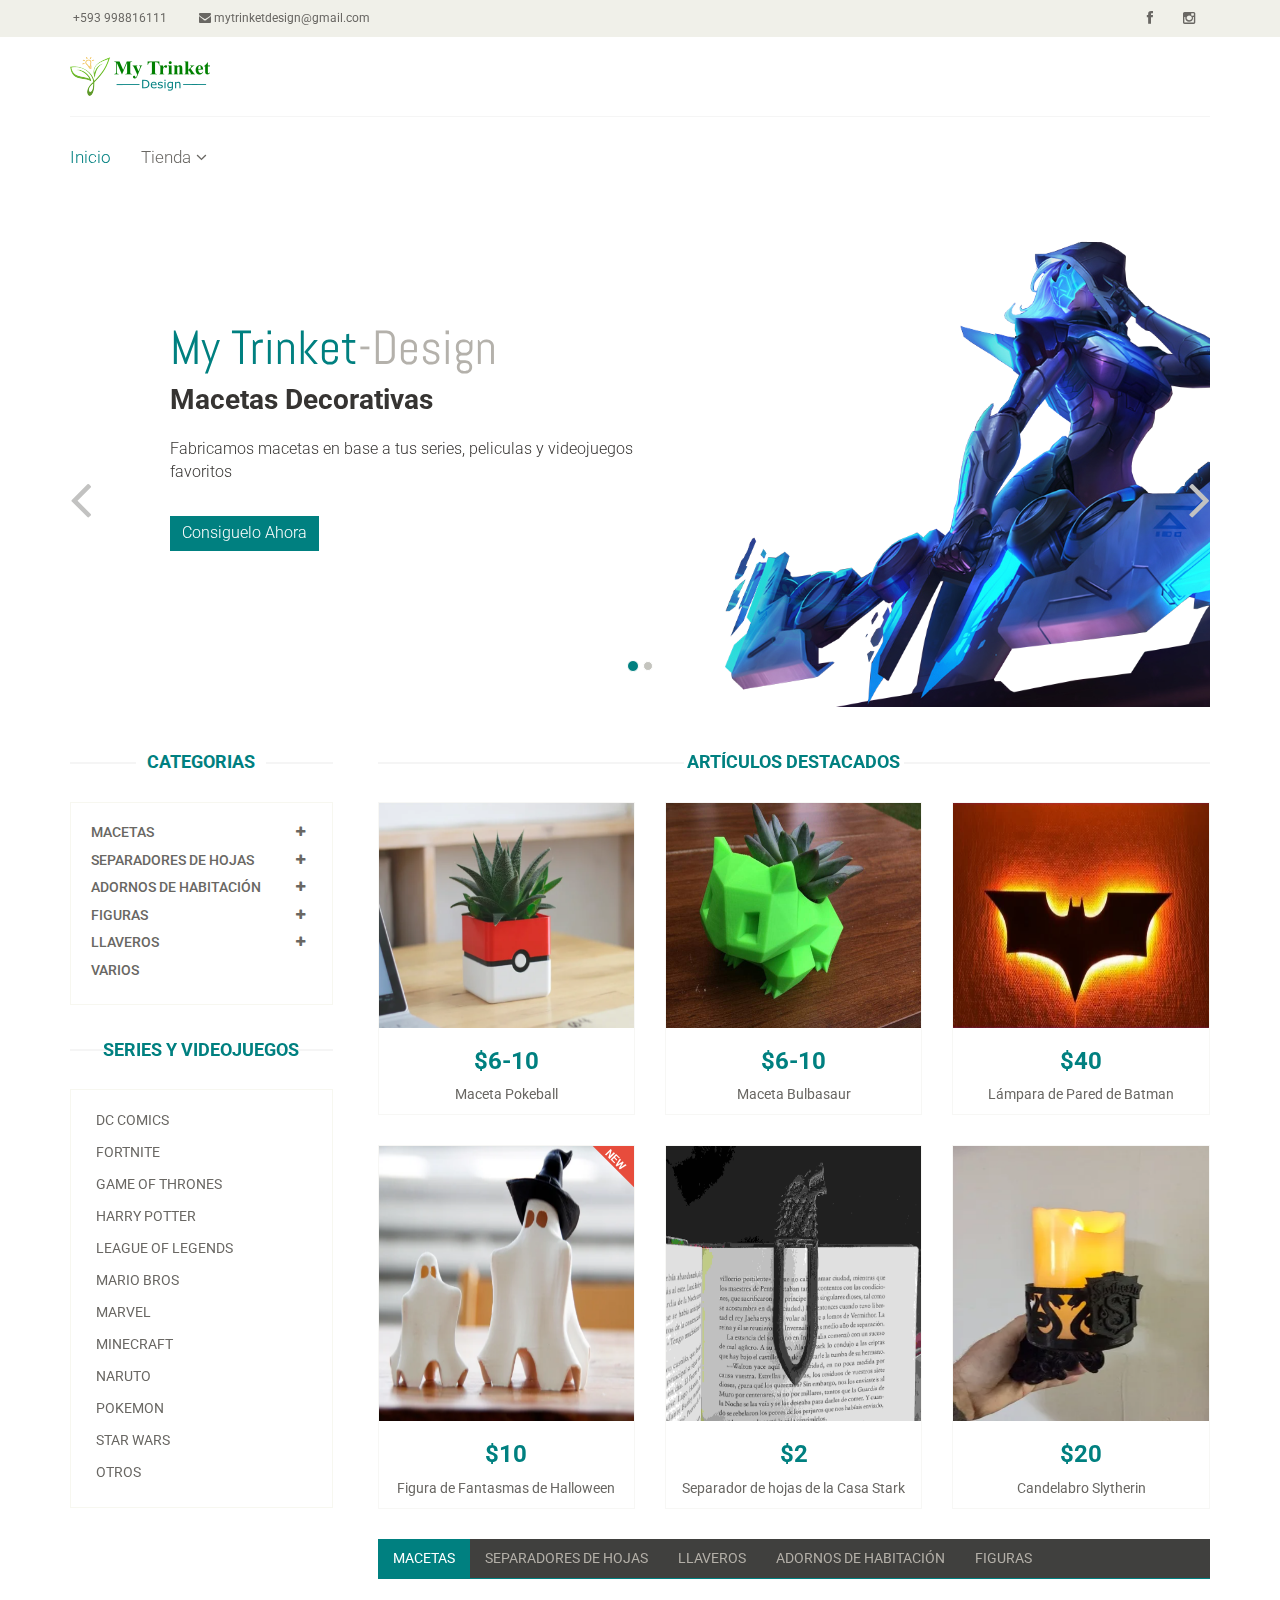
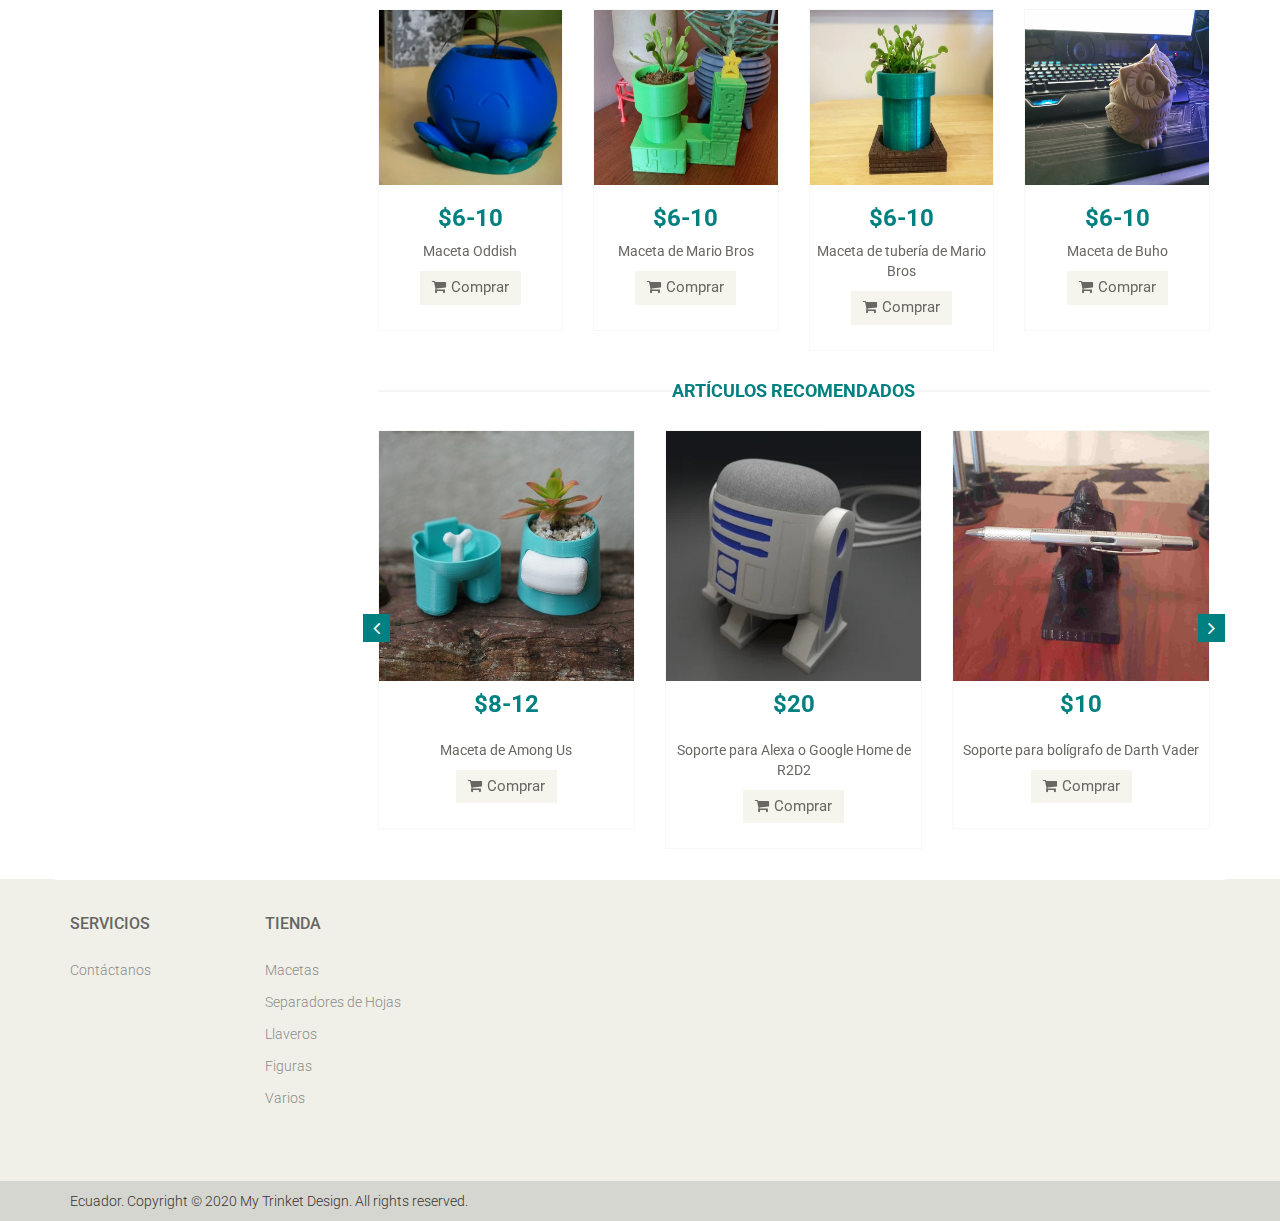
<file: index.html>
<!DOCTYPE html>
<html lang="en">
  <head>
  <!-- Global site tag (gtag.js) - Google Analytics -->
	<script async src="https://www.googletagmanager.com/gtag/js?id=G-7XFSHMYT9T"></script>
	<script>
		window.dataLayer = window.dataLayer || [];
		function gtag(){dataLayer.push(arguments);}
		gtag('js', new Date());

		gtag('config', 'G-7XFSHMYT9T');
	</script>
    <meta charset="utf-8" />
    <meta name="viewport" content="width=device-width, initial-scale=1.0" />
    <meta name="description" content="My trinket design shop" />
    <meta name="author" content="My trinket Design" />
    <title>Home | My trinket Design</title>
    <link href="css/bootstrap.min.css" rel="stylesheet" />
    <link href="css/font-awesome.min.css" rel="stylesheet" />
    <link href="css/prettyPhoto.css" rel="stylesheet" />
    <link href="css/price-range.css" rel="stylesheet" />
    <link href="css/animate.css" rel="stylesheet" />
    <link href="css/main.css" rel="stylesheet" />
    <link href="css/responsive.css" rel="stylesheet" />
    <link href="css/styles.css" rel="stylesheet" />

    <!--[if lt IE 9]>
      <script src="js/html5shiv.js"></script>
      <script src="js/respond.min.js"></script>
    <![endif]-->
    <link rel="shortcut icon" href="images/home/favicon.ico" />
    <link
      rel="apple-touch-icon-precomposed"
      sizes="144x144"
      href="images/ico/apple-touch-icon-144-precomposed.png"
    />
    <link
      rel="apple-touch-icon-precomposed"
      sizes="114x114"
      href="images/ico/apple-touch-icon-114-precomposed.png"
    />
    <link
      rel="apple-touch-icon-precomposed"
      sizes="72x72"
      href="images/ico/apple-touch-icon-72-precomposed.png"
    />
    <link
      rel="apple-touch-icon-precomposed"
      href="images/ico/apple-touch-icon-57-precomposed.png"
    /></head
  ><!--/head-->

  <body>
    <header id="header">
      <!--header-->
      <div class="header_top">
        <!--header_top-->
        <div class="container">
          <div class="row">
            <div class="col-sm-6">
              <div class="contactinfo">
                <ul class="nav nav-pills">
                  <li>
                    <a
                      href="https://api.whatsapp.com/send?phone=593998816111&text=Necesito%20más%20información"
                      ><i class="fa fa-whatsapp" aria-hidden="true"></i> +593
                      998816111</a
                    >
                  </li>
                  <li>
                    <a href="mailto:mytrinketdesign@gmail.com"
                      ><i class="fa fa-envelope"></i>
                      mytrinketdesign@gmail.com</a
                    >
                  </li>
                </ul>
              </div>
            </div>
            <div class="col-sm-6">
              <div class="social-icons pull-right">
                <ul class="nav navbar-nav">
                  <li>
                    <a
                      href="https://www.facebook.com/mytrinketdesign"
                      target="_blank"
                      ><i class="fa fa-facebook"></i
                    ></a>
                  </li>
                  <li>
                    <a
                      href="https://www.instagram.com/mytrinketdesign"
                      target="_blank"
                      ><i class="fa fa-instagram"></i
                    ></a>
                  </li>
                </ul>
              </div>
            </div>
          </div>
        </div>
      </div>
      <!--/header_top-->

      <div class="header-middle">
        <!--header-middle-->
        <div class="container">
          <div class="row">
            <div class="col-sm-4">
              <div class="logo pull-left">
                <a href="index.html"
                  ><img src="images/home/logo.png" alt=""
                /></a>
              </div>
            </div>
          </div>
        </div>
      </div>
      <!--/header-middle-->

      <div class="header-bottom">
        <!--header-bottom-->
        <div class="container">
          <div class="row">
            <div class="col-sm-9">
              <div class="navbar-header">
                <button
                  type="button"
                  class="navbar-toggle"
                  data-toggle="collapse"
                  data-target=".navbar-collapse"
                >
                  <span class="sr-only">Toggle navigation</span>
                  <span class="icon-bar"></span>
                  <span class="icon-bar"></span>
                  <span class="icon-bar"></span>
                </button>
              </div>
              <div class="mainmenu pull-left">
                <ul class="nav navbar-nav collapse navbar-collapse">
                  <li><a href="index.html" class="active">Inicio</a></li>
                  <li class="dropdown">
                    <a href="shop.html"
                      >Tienda<i class="fa fa-angle-down"></i
                    ></a>
                    <ul role="menu" class="sub-menu">
                      <li><a href="shop.html">Productos</a></li>
                    </ul>
                  </li>
                  <!--<li><a href="contact-us.html">Contacto</a></li>-->
                </ul>
              </div>
            </div>
          </div>
        </div>
      </div>
      <!--/header-bottom-->
    </header>
    <!--/header-->

    <section id="slider">
      <!--slider-->
      <div class="container">
        <div class="row">
          <div class="col-sm-12">
            <div
              id="slider-carousel"
              class="carousel slide"
              data-ride="carousel"
            >
              <ol class="carousel-indicators">
                <li
                  data-target="#slider-carousel"
                  data-slide-to="0"
                  class="active"
                ></li>
                <li data-target="#slider-carousel" data-slide-to="1"></li>
              </ol>

              <div class="carousel-inner">
                <div class="item active">
                  <div class="row">
                    <div class="col-sm-6">
                      <h1><span>My Trinket</span>-Design</h1>
                      <h2>Macetas Decorativas</h2>
                      <p>
                        Fabricamos macetas en base a tus series, peliculas y
                        videojuegos favoritos
                      </p>
                      <button type="button" class="btn btn-default get">
                        <a
                          style="color: white"
                          href="https://api.whatsapp.com/send?phone=593998816111&text=Necesito%20más%20información"
                          >Consiguelo Ahora</a
                        >
                      </button>
                    </div>
                    <div class="col-sm-6">
                      <img
                        src="images/home/ashe.png"
                        class="girl img-responsive"
                        alt=""
                      />
                    </div>
                  </div>
                </div>
                <div class="item">
                  <div class="col-sm-6">
                    <h1><span>My Trinket</span>-Design</h1>
                    <h2>Artículos personalizados</h2>
                    <p>
                      Diseñamos y fabricamos soportes para celulares, controles
                      de consolas, separadores de hojas, figuras y muchos más
                      accesorios personalizados a tu gusto
                    </p>
                    <button type="button" class="btn btn-default get">
                      <a
						style="color: white"
                        href="https://api.whatsapp.com/send?phone=593998816111&text=Necesito%20más%20información"
                        >Consiguelo Ahora</a
                      >
                    </button>
                  </div>
                  <div class="col-sm-6">
                    <img
                      src="images/home/Jett.png"
                      class="girl img-responsive"
                      alt=""
                    />
                  </div>
                </div>
              </div>
              <a
                href="#slider-carousel"
                class="left control-carousel hidden-xs"
                data-slide="prev"
              >
                <i class="fa fa-angle-left"></i>
              </a>
              <a
                href="#slider-carousel"
                class="right control-carousel hidden-xs"
                data-slide="next"
              >
                <i class="fa fa-angle-right"></i>
              </a>
            </div>
          </div>
        </div>
      </div>
    </section>
    <!--/slider-->

    <section>
      <div class="container">
        <div class="row">
          <div class="col-sm-3">
            <div class="left-sidebar">
              <h2>Categorias</h2>
              <div class="pasnel-group category-products" id="accordian">
                <!--category-productsr-->
                <div class="panel panel-default">
                  <div class="panel-heading">
                    <h4 class="panel-title">
                      <a
                        data-toggle="collapse"
                        data-parent="#accordian"
                        href="#Macetas"
                      >
                        <span class="badge pull-right"
                          ><i class="fa fa-plus"></i
                        ></span>
                        Macetas
                      </a>
                    </h4>
                  </div>
                  <div id="Macetas" class="panel-collapse collapse">
                    <div class="panel-body">
                      <ul>
                        <li>
                          <a
                            class="subcategory"
                            data-category="Macetas"
                            href="/shop.html?subcategory=Pokemon&category=Macetas"
                            >Pokemon</a
                          >
                        </li>
                        <li>
                          <a
                            class="subcategory"
                            data-category="Macetas"
                            href="/shop.html?subcategory=Star Wars&category=Macetas"
                            >Star Wars</a
                          >
                        </li>
                        <li>
                          <a
                            class="subcategory"
                            data-category="Macetas"
                            href="/shop.html?subcategory=Mario Bros&category=Macetas"
                            >Mario Bros</a
                          >
                        </li>
                        <li>
                          <a
                            class="subcategory"
                            data-category="Macetas"
                            href="/shop.html?subcategory=Otros&category=Macetas"
                            >Otros
                          </a>
                        </li>
                      </ul>
                    </div>
                  </div>
                </div>
                <div class="panel panel-default">
                  <div class="panel-heading">
                    <h4 class="panel-title">
                      <a
                        data-toggle="collapse"
                        data-parent="#accordian"
                        href="#separadores"
                      >
                        <span class="badge pull-right"
                          ><i class="fa fa-plus"></i
                        ></span>
                        Separadores de hojas
                      </a>
                    </h4>
                  </div>
                  <div id="separadores" class="panel-collapse collapse">
                    <div class="panel-body">
                      <ul>
                        <li>
                          <a
                            class="subcategory"
                            data-category="Macetas"
                            href="/shop.html?subcategory=Game of Thrones&category=separadores"
                            >Game of Thrones
                          </a>
                        </li>
                        <li>
                          <a
                            class="subcategory"
                            data-category="Macetas"
                            href="/shop.html?subcategory=Marvel&category=separadores"
                            >Marvel
                          </a>
                        </li>
                        <li>
                          <a
                            class="subcategory"
                            data-category="Macetas"
                            href="/shop.html?subcategory=Harry Potter&category=separadores"
                            >Harry Potter
                          </a>
                        </li>
                        <li>
                          <a
                            class="subcategory"
                            data-category="Macetas"
                            href="/shop.html?subcategory=Star Wars&category=separadores"
                            >Star Wars
                          </a>
                        </li>
                      </ul>
                    </div>
                  </div>
                </div>
                <div class="panel panel-default">
                  <div class="panel-heading">
                    <h4 class="panel-title">
                      <a
                        data-toggle="collapse"
                        data-parent="#accordian"
                        href="#Adornos"
                      >
                        <span class="badge pull-right"
                          ><i class="fa fa-plus"></i
                        ></span>
                        Adornos de Habitación
                      </a>
                    </h4>
                  </div>
                  <div id="Adornos" class="panel-collapse collapse">
                    <div class="panel-body">
                      <ul>
                        <li>
                          <a
                            class="subcategory"
                            data-category="Macetas"
                            href="/shop.html?subcategory=Fortnite&category=Adornos"
                            >Fortnite
                          </a>
                        </li>
                        <li>
                          <a
                            class="subcategory"
                            data-category="Macetas"
                            href="/shop.html?subcategory=Game of Thrones&category=Adornos"
                            >Game of Thrones
                          </a>
                        </li>
                        <li>
                          <a
                            class="subcategory"
                            data-category="Macetas"
                            href="/shop.html?subcategory=Harry Potter&category=Adornos"
                            >Harry Potter
                          </a>
                        </li>
                        <li>
                          <a
                            class="subcategory"
                            data-category="Macetas"
                            href="/shop.html?subcategory=Mario Bros&category=Adornos"
                            >Mario Bros
                          </a>
                        </li>
                        <li>
                          <a
                            class="subcategory"
                            data-category="Macetas"
                            href="/shop.html?subcategory=Marvel&category=Adornos"
                            >Marvel
                          </a>
                        </li>
                        <li>
                          <a
                            class="subcategory"
                            data-category="Macetas"
                            href="/shop.html?subcategory=Minecraft&category=Adornos"
                            >Minecraft
                          </a>
                        </li>
                        <li>
                          <a
                            class="subcategory"
                            data-category="Macetas"
                            href="/shop.html?subcategory=Naruto&category=Adornos"
                            >Naruto
                          </a>
                        </li>
                        <li>
                          <a
                            class="subcategory"
                            data-category="Macetas"
                            href="/shop.html?subcategory=Pokemon&category=Adornos"
                            >Pokemon
                          </a>
                        </li>
                        <li>
                          <a
                            class="subcategory"
                            data-category="Macetas"
                            href="/shop.html?subcategory=DC comics&category=Adornos"
                            >DC comics
                          </a>
                        </li>
                        <li>
                          <a
                            class="subcategory"
                            data-category="Macetas"
                            href="/shop.html?subcategory=Star Wars&category=Adornos"
                            >Star Wars
                          </a>
                        </li>
                        <li>
                          <a
                            class="subcategory"
                            data-category="Adornos"
                            href="/shop.html?subcategory=Otros&category=Adornos"
                            >Otros</a
                          >
                        </li>
                      </ul>
                    </div>
                  </div>
                </div>

                <div class="panel panel-default">
                  <div class="panel-heading">
                    <h4 class="panel-title">
                      <a
                        data-toggle="collapse"
                        data-parent="#accordian"
                        href="#Figuras"
                      >
                        <span class="badge pull-right"
                          ><i class="fa fa-plus"></i
                        ></span>
                        Figuras
                      </a>
                    </h4>
                  </div>
                  <div id="Figuras" class="panel-collapse collapse">
                    <div class="panel-body">
                      <ul>
                        <li>
                          <a
                            class="subcategory"
                            data-category="Figuras"
                            href="/shop.html?subcategory=Fortnite&category=Figuras"
                            >Fortnite</a
                          >
                        </li>
                        <li>
                          <a
                            class="subcategory"
                            data-category="Figuras"
                            href="/shop.html?subcategory=Game of Thrones&category=Figuras"
                            >Game of Thrones</a
                          >
                        </li>
                        <li>
                          <a
                            class="subcategory"
                            data-category="Figuras"
                            href="/shop.html?subcategory=Harry Potter&category=Figuras"
                            >Harry Potter</a
                          >
                        </li>
                        <li>
                          <a
                            class="subcategory"
                            data-category="Figuras"
                            href="/shop.html?subcategory=League of Legends&category=Figuras"
                            >League of Legends</a
                          >
                        </li>
                        <li>
                          <a
                            class="subcategory"
                            data-category="Figuras"
                            href="/shop.html?subcategory=Marvel&category=Figuras"
                            >Marvel</a
                          >
                        </li>
                        <li>
                          <a
                            class="subcategory"
                            data-category="Figuras"
                            href="/shop.html?subcategory=Minecraft&category=Figuras"
                            >Minecraft</a
                          >
                        </li>
                        <li>
                          <a
                            class="subcategory"
                            data-category="Figuras"
                            href="/shop.html?subcategory=Naruto&category=Figuras"
                            >Naruto</a
                          >
                        </li>
                        <li>
                          <a
                            class="subcategory"
                            data-category="Figuras"
                            href="/shop.html?subcategory=Pokemon&category=Figuras"
                            >Pokemon</a
                          >
                        </li>
                        <li>
                          <a
                            class="subcategory"
                            data-category="Figuras"
                            href="/shop.html?subcategory=Star Wars&category=Figuras"
                            >Star Wars</a
                          >
                        </li>
                        <li>
                          <a
                            class="subcategory"
                            data-category="Figuras"
                            href="/shop.html?subcategory=Otros&category=Figuras"
                            >Otros</a
                          >
                        </li>
                      </ul>
                    </div>
                  </div>
                </div>

                <div class="panel panel-default">
                  <div class="panel-heading">
                    <h4 class="panel-title">
                      <a
                        data-toggle="collapse"
                        data-parent="#accordian"
                        href="#Llaveros"
                      >
                        <span class="badge pull-right"
                          ><i class="fa fa-plus"></i
                        ></span>
                        Llaveros
                      </a>
                    </h4>
                  </div>
                  <div id="Llaveros" class="panel-collapse collapse">
                    <div class="panel-body">
                      <ul>
                        <li>
                          <a
                            class="subcategory"
                            data-category="Llaveros"
                            href="/shop.html?subcategory=DC comics&category=Llaveros"
                            >DC comics</a
                          >
                        </li>
                        <li>
                          <a
                            class="subcategory"
                            data-category="Llaveros"
                            href="/shop.html?subcategory=Harry Potter&category=Llaveros"
                            >Harry Potter</a
                          >
                        </li>
                        <li>
                          <a
                            class="subcategory"
                            data-category="Llaveros"
                            href="/shop.html?subcategory=Marvel&category=Llaveros"
                            >Marvel</a
                          >
                        </li>
                        <li>
                          <a
                            class="subcategory"
                            data-category="Llaveros"
                            href="/shop.html?subcategory=Minecraft&category=Llaveros"
                            >Minecraft</a
                          >
                        </li>
                        <li>
                          <a
                            class="subcategory"
                            data-category="Llaveros"
                            href="/shop.html?subcategory=Star Wars&category=Llaveros"
                            >Star Wars</a
                          >
                        </li>
                        <li>
                          <a
                            class="subcategory"
                            data-category="Llaveros"
                            href="/shop.html?subcategory=Otros&category=Llaveros"
                            >Otros</a
                          >
                        </li>
                      </ul>
                    </div>
                  </div>
                </div>

                <div class="panel panel-default">
                  <div class="panel-heading">
                    <h4 class="panel-title">
                      <a
                        data-toggle="collapse"
                        data-parent="#accordian"
                        href="#Varios"
                      >
                        Varios
                      </a>
                    </h4>
                  </div>
                </div>
              </div>
              <!--/category-products-->

              <div class="brands_products">
                <!--brands_products-->
                <h2>Series y Videojuegos</h2>
                <div class="brands-name">
                  <ul class="nav nav-pills nav-stacked">
                    <li class="tag">
                      <a href="/shop.html?tag=DC comics">DC comics</a>
                    </li>
                    <li class="tag">
                      <a href="/shop.html?tag=Fortnite">Fortnite</a>
                    </li>
                    <li class="tag">
                      <a href="/shop.html?tag=Game of Thrones"
                        >Game of Thrones</a
                      >
                    </li>
                    <li class="tag">
                      <a href="/shop.html?tag=Harry Potter">Harry Potter</a>
                    </li>
                    <li class="tag">
                      <a href="/shop.html?tag=League of Legends"
                        >League of Legends</a
                      >
                    </li>
                    <li class="tag">
                      <a href="/shop.html?tag=Mario Bros">Mario Bros</a>
                    </li>
                    <li class="tag">
                      <a href="/shop.html?tag=Marvel">Marvel</a>
                    </li>
                    <li class="tag">
                      <a href="/shop.html?tag=Minecraft">Minecraft</a>
                    </li>
                    <li class="tag">
                      <a href="/shop.html?tag=Naruto">Naruto</a>
                    </li>
                    <li class="tag">
                      <a href="/shop.html?tag=Pokemon">Pokemon</a>
                    </li>
                    <li class="tag">
                      <a href="/shop.html?tag=Star Wars">Star Wars</a>
                    </li>
                    <li class="tag">
                      <a href="/shop.html?tag=Otros">Otros</a>
                    </li>
                  </ul>
                </div>
              </div>
              <!--/brands_products-->
              <!--price-range-->
              <!--
              <div class="price-range">
                
                <h2>Precio</h2>
                <div class="well text-center">
                  <input
                    type="text"
                    class="span2"
                    value=""
                    data-slider-min="0"
                    data-slider-max="100"
                    data-slider-step="5"
                    data-slider-value="[0,100]"
                    id="sl2"
                  /><br />
                  <b class="pull-left">$ 0</b> <b class="pull-right">$ 100</b>
                </div>
              </div>
              -->
              <!--/price-range-->

              <!--<div class="shipping text-center">shipping
							<img src="images/home/shipping.jpg" alt="" />
						</div>/shipping-->
            </div>
          </div>

          <div class="col-sm-9 padding-right">
            <div class="features_items">
              <!--features_items-->
              <h2 class="title text-center">Artículos Destacados</h2>
              <div
                class="col-sm-4"
                data-category="Macetas"
                data-subcategory="Pokemon"
                data-price="6"
                data-tag="Pokemon"
              >
                <div class="product-image-wrapper">
                  <div class="single-products">
                    <div class="productinfo text-center">
                      <img
                        src="images/shop/Pokemon/pokeball_pot.png"
                        alt=""
                        height="225"
                      />
                      <h2>$6-10</h2>
                      <p>Maceta Pokeball</p>
                    </div>
                    <div class="product-overlay">
                      <div class="overlay-content">
                        <h2>$6-10</h2>
                        <p>Maceta Pokeball</p>
                        <a
                          href="https://api.whatsapp.com/send?phone=593998816111&text=Necesito%20más%20información"
                          class="btn btn-default add-to-cart"
                        >
                          <i class="fa fa-shopping-cart"></i>Comprar</a
                        >
                      </div>
                    </div>
                  </div>
                </div>
              </div>
              <div
                class="col-sm-4"
                data-category="Macetas"
                data-subcategory="Pokemon"
                data-price="6"
                data-tag="Pokemon"
              >
                <div class="product-image-wrapper">
                  <div class="single-products">
                    <div class="productinfo text-center">
                      <img
                        src="images/shop/Pokemon/pot_bulbasaur.jpg"
                        alt=""
                        height="225"
                      />
                      <h2>$6-10</h2>
                      <p>Maceta Bulbasaur</p>
                    </div>
                    <div class="product-overlay">
                      <div class="overlay-content">
                        <h2>$6-10</h2>
                        <p>Maceta Bulbasaur</p>
                        <a
                          href="https://api.whatsapp.com/send?phone=593998816111&text=Necesito%20más%20información"
                          class="btn btn-default add-to-cart"
                        >
                          <i class="fa fa-shopping-cart"></i>Comprar</a
                        >
                      </div>
                    </div>
                  </div>
                </div>
              </div>
              <div
                class="col-sm-4"
                data-category="Adornos de Habitación"
                data-subcategory="DC comics"
                data-price="40"
                data-tag="DC comics"
              >
                <div class="product-image-wrapper">
                  <div class="single-products">
                    <div class="productinfo text-center">
                      <img
                        src="images/shop/dc_comics/lampara_pared_batman.png"
                        alt=""
                        height="225"
                      />
                      <h2>$40</h2>
                      <p>Lámpara de Pared de Batman</p>
                    </div>
                    <div class="product-overlay">
                      <div class="overlay-content">
                        <h2>$40</h2>
                        <p>Lámpara de Pared de Batman</p>
                        <a
                          href="https://api.whatsapp.com/send?phone=593998816111&text=Necesito%20más%20información"
                          class="btn btn-default add-to-cart"
                        >
                          <i class="fa fa-shopping-cart"></i>Comprar</a
                        >
                      </div>
                    </div>
                  </div>
                </div>
              </div>
              <div
                class="col-sm-4"
                data-category="Figuras"
                data-subcategory="Otros"
                data-price="10"
                data-tag="Otros"
              >
                <div class="product-image-wrapper">
                  <div class="single-products">
                    <div class="productinfo text-center">
                      <img
                        src="images/shop/Varios/halloween.png"
                        alt=""
                        height="275"
                      />
                      <h2>$10</h2>
                      <p>Figura de Fantasmas de Halloween</p>
                    </div>
                    <div class="product-overlay">
                      <div class="overlay-content">
                        <h2>$10</h2>
                        <p>Figura de Fantasmas de Halloween</p>
                        <a
                          href="https://api.whatsapp.com/send?phone=593998816111&text=Necesito%20más%20información"
                          class="btn btn-default add-to-cart"
                        >
                          <i class="fa fa-shopping-cart"></i>Comprar</a
                        >
                      </div>
                    </div>
                    <img src="images/home/new.png" class="new" alt="" />
                  </div>
                </div>
              </div>
              <div
                class="col-sm-4"
                data-category="separadores"
                data-subcategory="Game of Thrones"
                data-price="2"
                data-tag="Game of Thrones"
              >
                <div class="product-image-wrapper">
                  <div class="single-products">
                    <div class="productinfo text-center">
                      <img src="images/shop/GOT/GOT1.JPG" alt="" height="275" />
                      <h2>$2</h2>
                      <p>Separador de hojas de la Casa Stark</p>
                    </div>
                    <div class="product-overlay">
                      <div class="overlay-content">
                        <h2>$2</h2>
                        <p>Separador de hojas de la Casa Stark</p>
                        <a
                          href="https://api.whatsapp.com/send?phone=593998816111&text=Necesito%20más%20información"
                          class="btn btn-default add-to-cart"
                        >
                          <i class="fa fa-shopping-cart"></i>Comprar</a
                        >
                      </div>
                    </div>
                    <!-- <img src="images/home/sale.png" class="new" alt="" /> -->
                  </div>
                </div>
              </div>
              <div
                class="col-sm-4"
                data-category="Accesorios"
                data-subcategory="AmongUS"
                data-price="15"
              >
                <div class="product-image-wrapper">
                  <div class="single-products">
                    <div class="productinfo text-center">
                      <img
                        src="images/shop/Harry Potter/stand_slytherin.png"
                        alt=""
                        height="275"
                      />
                      <h2>$20</h2>
                      <p>Candelabro Slytherin</p>
                    </div>
                    <div class="product-overlay">
                      <div class="overlay-content">
                        <h2>$20</h2>
                        <p>Candelabro Slytherin</p>
                        <a
                          href="https://api.whatsapp.com/send?phone=593998816111&text=Necesito%20más%20información"
                          class="btn btn-default add-to-cart"
                        >
                          <i class="fa fa-shopping-cart"></i>Comprar</a
                        >
                      </div>
                    </div>
                  </div>
                </div>
              </div>
            </div>
            <!--features_items-->

            <div class="category-tab">
              <!--category-tab-->
              <div class="col-sm-12">
                <ul class="nav nav-tabs">
                  <li class="active">
                    <a href="#macetas" data-toggle="tab">Macetas</a>
                  </li>
                  <li>
                    <a href="#separador" data-toggle="tab"
                      >Separadores de hojas</a
                    >
                  </li>
                  <li><a href="#llaveros" data-toggle="tab">Llaveros</a></li>
                  <li>
                    <a href="#adornos" data-toggle="tab"
                      >Adornos de Habitación</a
                    >
                  </li>
                  <li><a href="#figuras" data-toggle="tab">Figuras</a></li>
                </ul>
              </div>
              <div class="tab-content">
                <div class="tab-pane fade active in" id="macetas">
                  <div class="col-sm-3">
                    <div class="product-image-wrapper">
                      <div class="single-products">
                        <div class="productinfo text-center">
                          <img
                            src="images/shop/Pokemon/oddish_pot3.png"
                            alt=""
                            height="175"
                          />
                          <h2>$6-10</h2>
                          <p>Maceta Oddish</p>
                          <a
                            href="https://api.whatsapp.com/send?phone=593998816111&text=Necesito%20más%20información"
                            class="btn btn-default add-to-cart"
                            ><i class="fa fa-shopping-cart"></i>Comprar</a
                          >
                        </div>
                      </div>
                    </div>
                  </div>
                  <div class="col-sm-3">
                    <div class="product-image-wrapper">
                      <div class="single-products">
                        <div class="productinfo text-center">
                          <img
                            src="images/shop/mario_Bros/pot.png"
                            alt=""
                            height="175"
                          />
                          <h2>$6-10</h2>
                          <p>Maceta de Mario Bros</p>
                          <a
                            href="https://api.whatsapp.com/send?phone=593998816111&text=Necesito%20más%20información"
                            class="btn btn-default add-to-cart"
                            ><i class="fa fa-shopping-cart"></i>Comprar</a
                          >
                        </div>
                      </div>
                    </div>
                  </div>
                  <div class="col-sm-3">
                    <div class="product-image-wrapper">
                      <div class="single-products">
                        <div class="productinfo text-center">
                          <img
                            src="images/shop/mario_Bros/pot2.png"
                            alt=""
                            height="175"
                          />
                          <h2>$6-10</h2>
                          <p>Maceta de tubería de Mario Bros</p>
                          <a
                            href="https://api.whatsapp.com/send?phone=593998816111&text=Necesito%20más%20información"
                            class="btn btn-default add-to-cart"
                            ><i class="fa fa-shopping-cart"></i>Comprar</a
                          >
                        </div>
                      </div>
                    </div>
                  </div>
                  <div class="col-sm-3">
                    <div class="product-image-wrapper">
                      <div class="single-products">
                        <div class="productinfo text-center">
                          <img
                            src="images/shop/Varios/pot_buho.png"
                            alt=""
                            height="175"
                          />
                          <h2>$6-10</h2>
                          <p>Maceta de Buho</p>
                          <a
                            href="https://api.whatsapp.com/send?phone=593998816111&text=Necesito%20más%20información"
                            class="btn btn-default add-to-cart"
                            ><i class="fa fa-shopping-cart"></i>Comprar</a
                          >
                        </div>
                      </div>
                    </div>
                  </div>
                </div>

                <div class="tab-pane fade" id="separador">
                  <div class="col-sm-3">
                    <div class="product-image-wrapper">
                      <div class="single-products">
                        <div class="productinfo text-center">
                          <img
                            src="images/shop/star_wars/Bookmark_stormtrooper.png"
                            alt=""
                            height="175"
                          />
                          <h2>$2</h2>
                          <p>Separador de Hojas</p>
                          <p>Storm Trooper</p>
                          <a
                            href="https://api.whatsapp.com/send?phone=593998816111&text=Necesito%20más%20información"
                            class="btn btn-default add-to-cart"
                            ><i class="fa fa-shopping-cart"></i>Comprar</a
                          >
                        </div>
                      </div>
                    </div>
                  </div>
                  <div class="col-sm-3">
                    <div class="product-image-wrapper">
                      <div class="single-products">
                        <div class="productinfo text-center">
                          <img
                            src="images/shop/marvel/bookmark_spiderman.jpg"
                            alt=""
                            height="175"
                          />
                          <h2>$2</h2>
                          <p>Separador de Hojas</p>
                          <p>Spiderman</p>
                          <a href="#" class="btn btn-default add-to-cart"
                            ><i class="fa fa-shopping-cart"></i>Comprar</a
                          >
                        </div>
                      </div>
                    </div>
                  </div>
                  <div class="col-sm-3">
                    <div class="product-image-wrapper">
                      <div class="single-products">
                        <div class="productinfo text-center">
                          <img
                            src="images/shop/Varios/bookmark_eiffel.JPEG"
                            alt=""
                            height="175"
                          />
                          <h2>$2</h2>
                          <p>Separador de Hojas</p>
                          <p>Torre Eiffel</p>
                          <a
                            href="https://api.whatsapp.com/send?phone=593998816111&text=Necesito%20más%20información"
                            class="btn btn-default add-to-cart"
                            ><i class="fa fa-shopping-cart"></i>Comprar</a
                          >
                        </div>
                      </div>
                    </div>
                  </div>
                  <div class="col-sm-3">
                    <div class="product-image-wrapper">
                      <div class="single-products">
                        <div class="productinfo text-center">
                          <img
                            src="images/shop/Harry Potter/Bookmark_reliquiasdelamuerte.png"
                            alt=""
                            height="175"
                          />
                          <h2>$2</h2>
                          <p>Separador de Hojas</p>
                          <p>Reliquias de la Muerte</p>
                          <a
                            href="https://api.whatsapp.com/send?phone=593998816111&text=Necesito%20más%20información"
                            class="btn btn-default add-to-cart"
                            ><i class="fa fa-shopping-cart"></i>Comprar</a
                          >
                        </div>
                      </div>
                    </div>
                  </div>
                </div>

                <div class="tab-pane fade" id="llaveros">
                  <div class="col-sm-3">
                    <div class="product-image-wrapper">
                      <div class="single-products">
                        <div class="productinfo text-center">
                          <img
                            src="images/shop/star_wars/llavero_starwars.png"
                            alt=""
                            height="175"
                          />
                          <h2>$2</h2>
                          <p>Halcón Milenario</p>
                          <a
                            href="https://api.whatsapp.com/send?phone=593998816111&text=Necesito%20más%20información"
                            class="btn btn-default add-to-cart"
                            ><i class="fa fa-shopping-cart"></i>Comprar</a
                          >
                        </div>
                      </div>
                    </div>
                  </div>
                  <div class="col-sm-3">
                    <div class="product-image-wrapper">
                      <div class="single-products">
                        <div class="productinfo text-center">
                          <img
                            src="images/shop/star_wars/han_solo_dice.jpg"
                            alt=""
                            height="175"
                          />
                          <h2>$5</h2>
                          <p>Dados de la suerte de Han Solo</p>
                          <a
                            href="https://api.whatsapp.com/send?phone=593998816111&text=Necesito%20más%20información"
                            class="btn btn-default add-to-cart"
                            ><i class="fa fa-shopping-cart"></i>Comprar</a
                          >
                        </div>
                      </div>
                    </div>
                  </div>
                  <div class="col-sm-3">
                    <div class="product-image-wrapper">
                      <div class="single-products">
                        <div class="productinfo text-center">
                          <img
                            src="images/shop/Harry Potter/llavero_hp2.png"
                            alt=""
                            height="175"
                          />
                          <h2>$2</h2>
                          <p>Estación 9 3/4</p>
                          <a
                            href="https://api.whatsapp.com/send?phone=593998816111&text=Necesito%20más%20información"
                            class="btn btn-default add-to-cart"
                            ><i class="fa fa-shopping-cart"></i>Comprar</a
                          >
                        </div>
                      </div>
                    </div>
                  </div>
                  <div class="col-sm-3">
                    <div class="product-image-wrapper">
                      <div class="single-products">
                        <div class="productinfo text-center">
                          <img
                            src="images/shop/Harry Potter/llavero.png"
                            alt=""
                            height="175"
                          />
                          <h2>$2</h2>
                          <p>Llavero personalizado de Harry Potter</p>
                          <a
                            href="https://api.whatsapp.com/send?phone=593998816111&text=Necesito%20más%20información"
                            class="btn btn-default add-to-cart"
                            ><i class="fa fa-shopping-cart"></i>Comprar</a
                          >
                        </div>
                      </div>
                    </div>
                  </div>
                </div>

                <div class="tab-pane fade" id="adornos">
                  <div class="col-sm-3">
                    <div class="product-image-wrapper">
                      <div class="single-products">
                        <div class="productinfo text-center">
                          <img
                            src="images/shop/dc_comics/echo_ww.png"
                            alt=""
                            height="175"
                          />
                          <h2>$20</h2>
                          <p>
                            Soporte para Alexa o Google Home de la Mujer
                            Maravilla
                          </p>
                          <a
                            href="https://api.whatsapp.com/send?phone=593998816111&text=Necesito%20más%20información"
                            class="btn btn-default add-to-cart"
                            ><i class="fa fa-shopping-cart"></i>Comprar</a
                          >
                        </div>
                      </div>
                    </div>
                  </div>
                  <div class="col-sm-3">
                    <div class="product-image-wrapper">
                      <div class="single-products">
                        <div class="productinfo text-center">
                          <img
                            src="images/shop/GOT/joyas.jpg"
                            alt=""
                            height="175"
                          />
                          <h2>$8</h2>
                          <p>Árbol de Winterfell para joyería</p>
                          <a
                            href="https://api.whatsapp.com/send?phone=593998816111&text=Necesito%20más%20información"
                            class="btn btn-default add-to-cart"
                            ><i class="fa fa-shopping-cart"></i>Comprar</a
                          >
                        </div>
                      </div>
                    </div>
                  </div>
                  <div class="col-sm-3">
                    <div class="product-image-wrapper">
                      <div class="single-products">
                        <div class="productinfo text-center">
                          <img
                            src="images/shop/Harry Potter/vela_espina.png"
                            alt=""
                            height="175"
                          />
                          <h2>$15</h2>
                          <p>
                            Candelabro de espina dorsal basado en Harry Potter
                          </p>
                          <a
                            href="https://api.whatsapp.com/send?phone=593998816111&text=Necesito%20más%20información"
                            class="btn btn-default add-to-cart"
                            ><i class="fa fa-shopping-cart"></i>Comprar</a
                          >
                        </div>
                      </div>
                    </div>
                  </div>
                  <div class="col-sm-3">
                    <div class="product-image-wrapper">
                      <div class="single-products">
                        <div class="productinfo text-center">
                          <img
                            src="images/shop/mario_Bros/switch.png"
                            alt=""
                            height="175"
                          />
                          <h2>$20</h2>
                          <p>Organizador de juegos de Switch de Mario Bros</p>
                          <a
                            href="https://api.whatsapp.com/send?phone=593998816111&text=Necesito%20más%20información"
                            class="btn btn-default add-to-cart"
                            ><i class="fa fa-shopping-cart"></i>Comprar</a
                          >
                        </div>
                      </div>
                    </div>
                  </div>
                </div>

                <div class="tab-pane fade" id="figuras">
                  <div class="col-sm-3">
                    <div class="product-image-wrapper">
                      <div class="single-products">
                        <div class="productinfo text-center">
                          <img
                            src="images/shop/League of Legends/poro.png"
                            alt=""
                            height="175"
                          />
                          <h2>$8-20</h2>
                          <p>Figura Poro de League of Legends</p>
                          <a
                            href="https://api.whatsapp.com/send?phone=593998816111&text=Necesito%20más%20información"
                            class="btn btn-default add-to-cart"
                            ><i class="fa fa-shopping-cart"></i>Comprar</a
                          >
                        </div>
                      </div>
                    </div>
                  </div>
                  <div class="col-sm-3">
                    <div class="product-image-wrapper">
                      <div class="single-products">
                        <div class="productinfo text-center">
                          <img
                            src="images/shop/marvel/venom_peter.jpg"
                            alt=""
                            height="175"
                          />
                          <h2>$10-20</h2>
                          <p>Figura Venom y Peter Parker</p>
                          <a
                            href="https://api.whatsapp.com/send?phone=593998816111&text=Necesito%20más%20información"
                            class="btn btn-default add-to-cart"
                            ><i class="fa fa-shopping-cart"></i>Comprar</a
                          >
                        </div>
                      </div>
                    </div>
                  </div>
                  <div class="col-sm-3">
                    <div class="product-image-wrapper">
                      <div class="single-products">
                        <div class="productinfo text-center">
                          <img
                            src="images/shop/naruto/pika.jpg"
                            alt=""
                            height="175"
                          />
                          <h2>$10-20</h2>
                          <p>Figura de Pikashu como Kakashi</p>
                          <a
                            href="https://api.whatsapp.com/send?phone=593998816111&text=Necesito%20más%20información"
                            class="btn btn-default add-to-cart"
                            ><i class="fa fa-shopping-cart"></i>Comprar</a
                          >
                        </div>
                      </div>
                    </div>
                  </div>
                  <div class="col-sm-3">
                    <div class="product-image-wrapper">
                      <div class="single-products">
                        <div class="productinfo text-center">
                          <img
                            src="images/shop/Varios/one_punch2.png"
                            alt=""
                            height="175"
                          />
                          <h2>$8-20</h2>
                          <p>Figura de One Punch Man</p>
                          <a
                            href="https://api.whatsapp.com/send?phone=593998816111&text=Necesito%20más%20información"
                            class="btn btn-default add-to-cart"
                            ><i class="fa fa-shopping-cart"></i>Comprar</a
                          >
                        </div>
                      </div>
                    </div>
                  </div>
                </div>
              </div>
            </div>
            <!--/category-tab-->

            <div class="recommended_items">
              <!--recommended_items-->
              <h2 class="title text-center">Artículos Recomendados</h2>

              <div
                id="recommended-item-carousel"
                class="carousel slide"
                data-ride="carousel"
              >
                <div class="carousel-inner">
                  <div class="item active">
                    <div
                      class="col-sm-4"
                      data-category="Macetas"
                      data-subcategory="Otros"
                      data-price="8"
                    >
                      <div class="product-image-wrapper">
                        <div class="single-products">
                          <div class="productinfo text-center">
                            <img
                              src="images/shop/Varios/Among_us_pot.png"
                              alt=""
                              height="250"
                            />
                            <h2>$8-12</h2>
                            <p>Maceta de Among Us</p>
                            <a
                              href="https://api.whatsapp.com/send?phone=593998816111&text=Necesito%20más%20información"
                              class="btn btn-default add-to-cart"
                              ><i class="fa fa-shopping-cart"></i>Comprar</a
                            >
                          </div>
                        </div>
                      </div>
                    </div>

                    <div
                      class="col-sm-4"
                      data-category="Adornos de Habitación"
                      data-subcategory="Star Wars"
                      data-price="20"
                    >
                      <div class="product-image-wrapper">
                        <div class="single-products">
                          <div class="productinfo text-center">
                            <img
                              src="images/shop/star_wars/google_home.png"
                              alt=""
                              height="250"
                            />
                            <h2>$20</h2>
                            <p>Soporte para Alexa o Google Home de R2D2</p>
                            <a
                              href="https://api.whatsapp.com/send?phone=593998816111&text=Necesito%20más%20información"
                              class="btn btn-default add-to-cart"
                              ><i class="fa fa-shopping-cart"></i>Comprar</a
                            >
                          </div>
                        </div>
                      </div>
                    </div>
                    <div
                      class="col-sm-4"
                      data-category="Adornos de Habitación"
                      data-subcategory="Star Wars"
                      data-price="10"
                    >
                      <div class="product-image-wrapper">
                        <div class="single-products">
                          <div class="productinfo text-center">
                            <img
                              src="images/shop/star_wars/darth_pen_holder.jpg"
                              alt=""
                              height="250"
                            />
                            <h2>$10</h2>
                            <p>Soporte para bolígrafo de Darth Vader</p>
                            <a
                              href="https://api.whatsapp.com/send?phone=593998816111&text=Necesito%20más%20información"
                              class="btn btn-default add-to-cart"
                              ><i class="fa fa-shopping-cart"></i>Comprar</a
                            >
                          </div>
                        </div>
                      </div>
                    </div>
                  </div>
                  <div class="item">
                    <div
                      class="col-sm-4"
                      data-category="Macetas"
                      data-subcategory="Star Wars"
                      data-price="6"
                    >
                      <div class="product-image-wrapper">
                        <div class="single-products">
                          <div class="productinfo text-center">
                            <img
                              src="images/shop/star_wars/pot darth vader.jpg"
                              alt=""
                              height="250"
                            />
                            <h2>$6-10</h2>
                            <p>Maceta de Darth Vader</p>
                            <a
                              href="https://api.whatsapp.com/send?phone=593998816111&text=Necesito%20más%20información"
                              class="btn btn-default add-to-cart"
                              ><i class="fa fa-shopping-cart"></i>Comprar</a
                            >
                          </div>
                        </div>
                      </div>
                    </div>
                    <div
                      class="col-sm-4"
                      data-category="Figuras"
                      data-subcategory="Star Wars"
                      data-price="8"
                    >
                      <div class="product-image-wrapper">
                        <div class="single-products">
                          <div class="productinfo text-center">
                            <img
                              src="images/shop/Varios/ramorty_robot.png"
                              alt=""
                              height="250"
                            />
                            <h2>$7</h2>
                            <p>Butter Robot como soporte de bolígrafo</p>
                            <a
                              href="https://api.whatsapp.com/send?phone=593998816111&text=Necesito%20más%20información"
                              class="btn btn-default add-to-cart"
                              ><i class="fa fa-shopping-cart"></i>Comprar</a
                            >
                          </div>
                        </div>
                      </div>
                    </div>
                    <div
                      class="col-sm-4"
                      data-category="Accesorios"
                      data-subcategory="Billy"
                      data-price="15"
                    >
                      <div class="product-image-wrapper">
                        <div class="single-products">
                          <div class="productinfo text-center">
                            <img
                              src="images/shop/Varios/stand_ps4.jpg"
                              alt=""
                              height="250"
                            />
                            <h2>$10-25</h2>
                            <p>Figura de Rick bebiendoy</p>
                            <a
                              href="https://api.whatsapp.com/send?phone=593998816111&text=Necesito%20más%20información"
                              class="btn btn-default add-to-cart"
                              ><i class="fa fa-shopping-cart"></i>Comprar</a
                            >
                          </div>
                        </div>
                      </div>
                    </div>
                  </div>
                </div>
                <a
                  class="left recommended-item-control"
                  href="#recommended-item-carousel"
                  data-slide="prev"
                >
                  <i class="fa fa-angle-left"></i>
                </a>
                <a
                  class="right recommended-item-control"
                  href="#recommended-item-carousel"
                  data-slide="next"
                >
                  <i class="fa fa-angle-right"></i>
                </a>
              </div>
            </div>
            <!--/recommended_items-->
          </div>
        </div>
      </div>
    </section>

    <footer id="footer">
      <!--Footer-->

      <div class="footer-widget">
        <div class="container">
          <div class="row">
            <div class="col-sm-2">
              <div class="single-widget">
                <h2>Servicios</h2>
                <ul class="nav nav-pills nav-stacked">
                  <li>
                    <a
                      href="https://api.whatsapp.com/send?phone=593998816111&text=Necesito%20más%20información"
                      >Contáctanos</a
                    >
                  </li>
                </ul>
              </div>
            </div>
            <div class="col-sm-2">
              <div class="single-widget">
                <h2>Tienda</h2>
                <ul class="nav nav-pills nav-stacked">
                  <li><a href="/shop.html?category=Macetas">Macetas</a></li>
                  <li>
                    <a href="/shop.html?category=separadores"
                      >Separadores de Hojas</a
                    >
                  </li>
                  <li><a href="/shop.html?category=Llaveros">Llaveros</a></li>
                  <li><a href="/shop.html?category=Figuras">Figuras</a></li>
                  <li><a href="/shop.html?category=Varios">Varios</a></li>
                </ul>
              </div>
            </div>
          </div>
        </div>
      </div>

      <div class="footer-bottom">
        <div class="container">
          <div class="row">
            <p class="pull-left">
              Ecuador. Copyright © 2020 My Trinket Design. All rights reserved.
            </p>
          </div>
        </div>
      </div>
    </footer>
    <!--/Footer-->
    <script src="js/jquery.js"></script>
    <script src="js/bootstrap.min.js"></script>
    <script src="js/jquery.scrollUp.min.js"></script>
    <script src="js/price-range.js"></script>
    <script src="js/jquery.prettyPhoto.js"></script>
    <script src="js/main.js"></script>
    <script src="js/app.js"></script>
  </body>
</html>
</file>
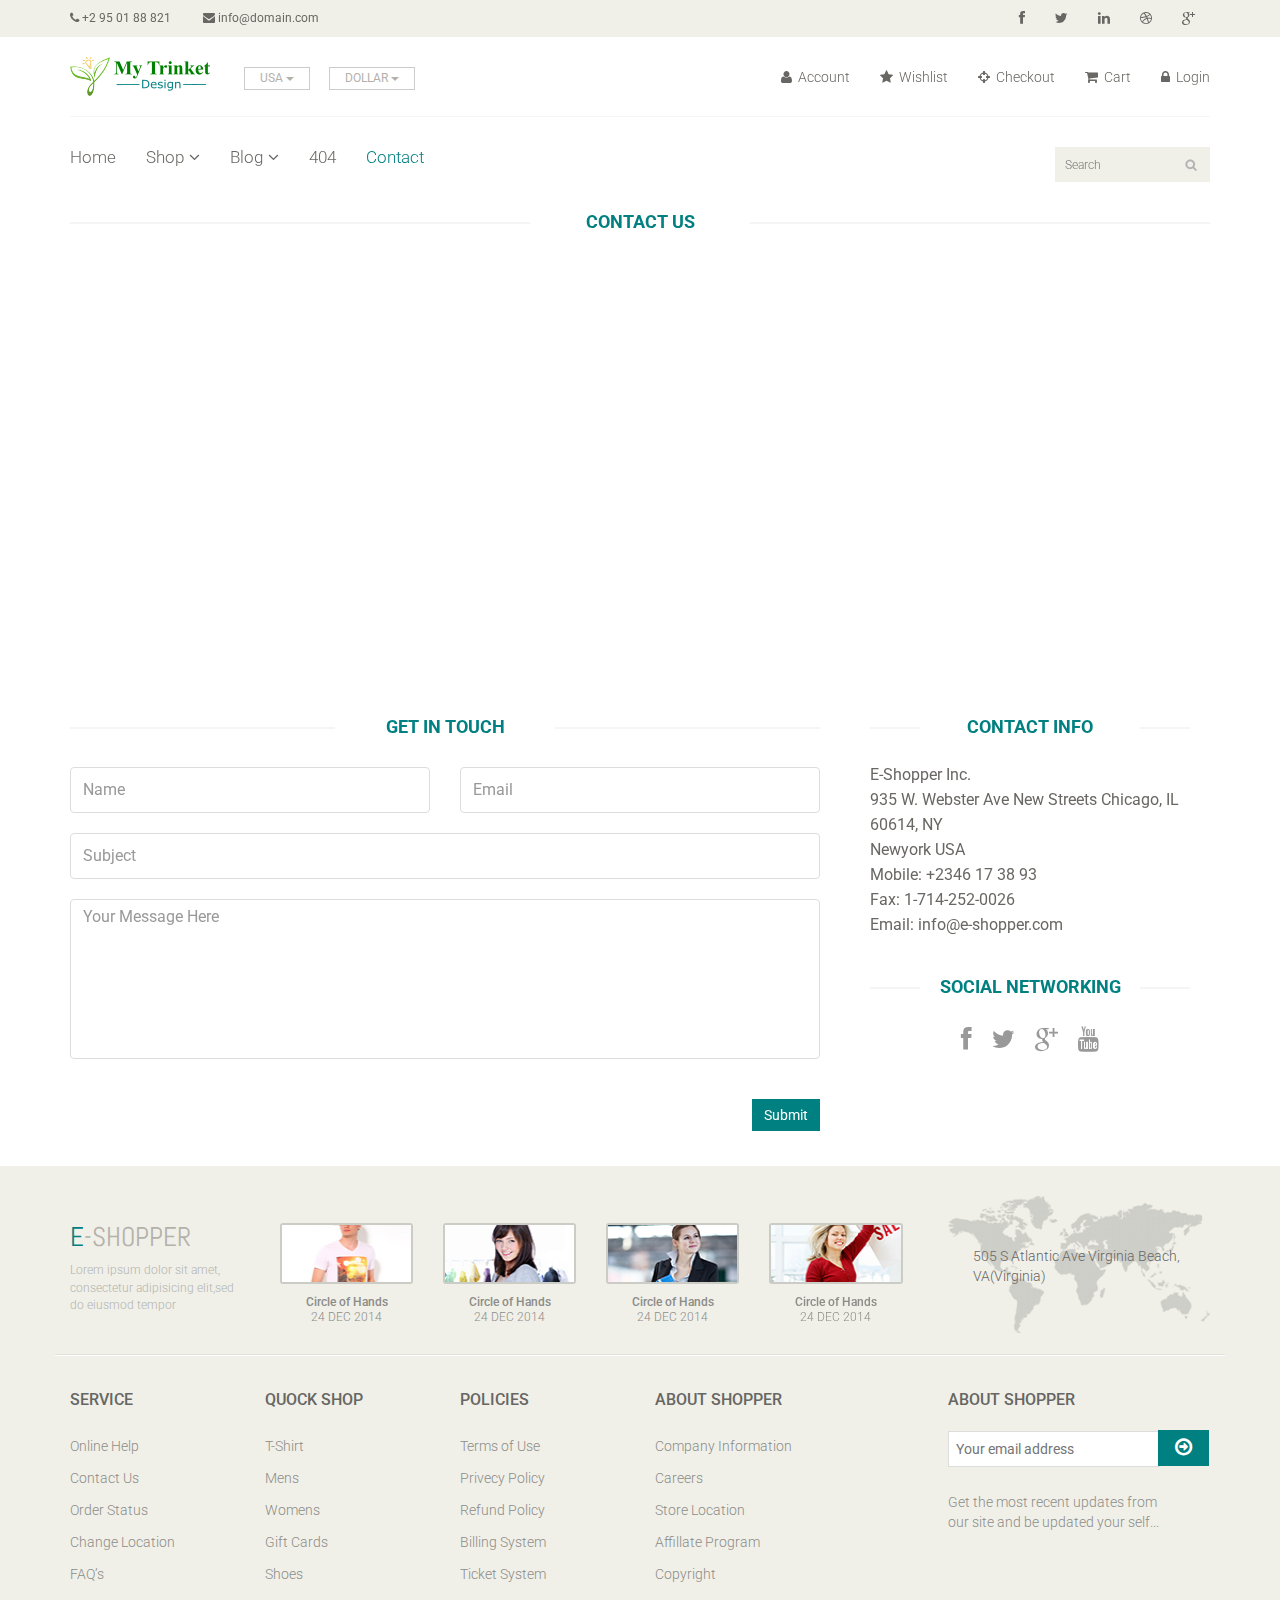
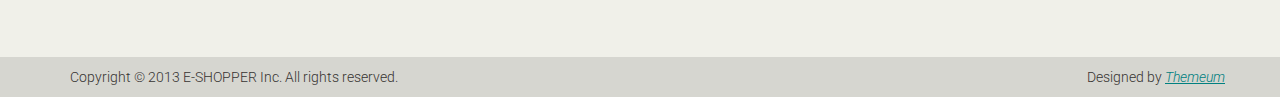
<file: contact-us.html>
<!DOCTYPE html>
<html lang="en">
<head>
    <meta charset="utf-8">
    <meta name="viewport" content="width=device-width, initial-scale=1.0">
    <meta name="description" content="">
    <meta name="author" content="">
    <title>Contact | E-Shopper</title>
    <link href="css/bootstrap.min.css" rel="stylesheet">
    <link href="css/font-awesome.min.css" rel="stylesheet">
    <link href="css/prettyPhoto.css" rel="stylesheet">
    <link href="css/price-range.css" rel="stylesheet">
    <link href="css/animate.css" rel="stylesheet">
	<link href="css/main.css" rel="stylesheet">
	<link href="css/responsive.css" rel="stylesheet">
    <!--[if lt IE 9]>
    <script src="js/html5shiv.js"></script>
    <script src="js/respond.min.js"></script>
    <![endif]-->       
    <link rel="shortcut icon" href="images/ico/favicon.ico">
    <link rel="apple-touch-icon-precomposed" sizes="144x144" href="images/ico/apple-touch-icon-144-precomposed.png">
    <link rel="apple-touch-icon-precomposed" sizes="114x114" href="images/ico/apple-touch-icon-114-precomposed.png">
    <link rel="apple-touch-icon-precomposed" sizes="72x72" href="images/ico/apple-touch-icon-72-precomposed.png">
    <link rel="apple-touch-icon-precomposed" href="images/ico/apple-touch-icon-57-precomposed.png">
</head><!--/head-->

<body>
	<header id="header"><!--header-->
		<div class="header_top"><!--header_top-->
			<div class="container">
				<div class="row">
					<div class="col-sm-6">
						<div class="contactinfo">
							<ul class="nav nav-pills">
								<li><a href=""><i class="fa fa-phone"></i> +2 95 01 88 821</a></li>
								<li><a href=""><i class="fa fa-envelope"></i> info@domain.com</a></li>
							</ul>
						</div>
					</div>
					<div class="col-sm-6">
						<div class="social-icons pull-right">
							<ul class="nav navbar-nav">
								<li><a href=""><i class="fa fa-facebook"></i></a></li>
								<li><a href=""><i class="fa fa-twitter"></i></a></li>
								<li><a href=""><i class="fa fa-linkedin"></i></a></li>
								<li><a href=""><i class="fa fa-dribbble"></i></a></li>
								<li><a href=""><i class="fa fa-google-plus"></i></a></li>
							</ul>
						</div>
					</div>
				</div>
			</div>
		</div><!--/header_top-->
		
		<div class="header-middle"><!--header-middle-->
			<div class="container">
				<div class="row">
					<div class="col-sm-4">
						<div class="logo pull-left">
							<a href="index.html"><img src="images/home/logo.png" alt="" /></a>
						</div>
						<div class="btn-group pull-right">
							<div class="btn-group">
								<button type="button" class="btn btn-default dropdown-toggle usa" data-toggle="dropdown">
									USA
									<span class="caret"></span>
								</button>
								<ul class="dropdown-menu">
									<li><a href="">Canada</a></li>
									<li><a href="">UK</a></li>
								</ul>
							</div>
							
							<div class="btn-group">
								<button type="button" class="btn btn-default dropdown-toggle usa" data-toggle="dropdown">
									DOLLAR
									<span class="caret"></span>
								</button>
								<ul class="dropdown-menu">
									<li><a href="">Canadian Dollar</a></li>
									<li><a href="">Pound</a></li>
								</ul>
							</div>
						</div>
					</div>
					<div class="col-sm-8">
						<div class="shop-menu pull-right">
							<ul class="nav navbar-nav">
								<li><a href=""><i class="fa fa-user"></i> Account</a></li>
								<li><a href=""><i class="fa fa-star"></i> Wishlist</a></li>
								<li><a href="checkout.html"><i class="fa fa-crosshairs"></i> Checkout</a></li>
								<li><a href="cart.html"><i class="fa fa-shopping-cart"></i> Cart</a></li>
								<li><a href="login.html"><i class="fa fa-lock"></i> Login</a></li>
							</ul>
						</div>
					</div>
				</div>
			</div>
		</div><!--/header-middle-->
	
		<div class="header-bottom"><!--header-bottom-->
			<div class="container">
				<div class="row">
					<div class="col-sm-9">
						<div class="navbar-header">
							<button type="button" class="navbar-toggle" data-toggle="collapse" data-target=".navbar-collapse">
								<span class="sr-only">Toggle navigation</span>
								<span class="icon-bar"></span>
								<span class="icon-bar"></span>
								<span class="icon-bar"></span>
							</button>
						</div>
						<div class="mainmenu pull-left">
							<ul class="nav navbar-nav collapse navbar-collapse">
								<li><a href="index.html">Home</a></li>
								<li class="dropdown"><a href="#">Shop<i class="fa fa-angle-down"></i></a>
                                    <ul role="menu" class="sub-menu">
                                        <li><a href="shop.html">Products</a></li>
										<li><a href="product-details.html">Product Details</a></li> 
										<li><a href="checkout.html">Checkout</a></li> 
										<li><a href="cart.html">Cart</a></li> 
										<li><a href="login.html">Login</a></li> 
                                    </ul>
                                </li> 
								<li class="dropdown"><a href="#">Blog<i class="fa fa-angle-down"></i></a>
                                    <ul role="menu" class="sub-menu">
                                        <li><a href="blog.html">Blog List</a></li>
										<li><a href="blog-single.html">Blog Single</a></li>
                                    </ul>
                                </li> 
								<li><a href="404.html">404</a></li>
								<li><a href="contact-us.html" class="active">Contact</a></li>
							</ul>
						</div>
					</div>
					<div class="col-sm-3">
						<div class="search_box pull-right">
							<input type="text" placeholder="Search"/>
						</div>
					</div>
				</div>
			</div>
		</div><!--/header-bottom-->
	</header><!--/header-->
	 
	 <div id="contact-page" class="container">
    	<div class="bg">
	    	<div class="row">    		
	    		<div class="col-sm-12">    			   			
					<h2 class="title text-center">Contact <strong>Us</strong></h2>    			    				    				
					<div id="gmap" class="contact-map">
					</div>
				</div>			 		
			</div>    	
    		<div class="row">  	
	    		<div class="col-sm-8">
	    			<div class="contact-form">
	    				<h2 class="title text-center">Get In Touch</h2>
	    				<div class="status alert alert-success" style="display: none"></div>
				    	<form id="main-contact-form" class="contact-form row" name="contact-form" method="post">
				            <div class="form-group col-md-6">
				                <input type="text" name="name" class="form-control" required="required" placeholder="Name">
				            </div>
				            <div class="form-group col-md-6">
				                <input type="email" name="email" class="form-control" required="required" placeholder="Email">
				            </div>
				            <div class="form-group col-md-12">
				                <input type="text" name="subject" class="form-control" required="required" placeholder="Subject">
				            </div>
				            <div class="form-group col-md-12">
				                <textarea name="message" id="message" required="required" class="form-control" rows="8" placeholder="Your Message Here"></textarea>
				            </div>                        
				            <div class="form-group col-md-12">
				                <input type="submit" name="submit" class="btn btn-primary pull-right" value="Submit">
				            </div>
				        </form>
	    			</div>
	    		</div>
	    		<div class="col-sm-4">
	    			<div class="contact-info">
	    				<h2 class="title text-center">Contact Info</h2>
	    				<address>
	    					<p>E-Shopper Inc.</p>
							<p>935 W. Webster Ave New Streets Chicago, IL 60614, NY</p>
							<p>Newyork USA</p>
							<p>Mobile: +2346 17 38 93</p>
							<p>Fax: 1-714-252-0026</p>
							<p>Email: info@e-shopper.com</p>
	    				</address>
	    				<div class="social-networks">
	    					<h2 class="title text-center">Social Networking</h2>
							<ul>
								<li>
									<a href="#"><i class="fa fa-facebook"></i></a>
								</li>
								<li>
									<a href="#"><i class="fa fa-twitter"></i></a>
								</li>
								<li>
									<a href="#"><i class="fa fa-google-plus"></i></a>
								</li>
								<li>
									<a href="#"><i class="fa fa-youtube"></i></a>
								</li>
							</ul>
	    				</div>
	    			</div>
    			</div>    			
	    	</div>  
    	</div>	
    </div><!--/#contact-page-->
	
	<footer id="footer"><!--Footer-->
		<div class="footer-top">
			<div class="container">
				<div class="row">
					<div class="col-sm-2">
						<div class="companyinfo">
							<h2><span>e</span>-shopper</h2>
							<p>Lorem ipsum dolor sit amet, consectetur adipisicing elit,sed do eiusmod tempor</p>
						</div>
					</div>
					<div class="col-sm-7">
						<div class="col-sm-3">
							<div class="video-gallery text-center">
								<a href="#">
									<div class="iframe-img">
										<img src="images/home/iframe1.png" alt="" />
									</div>
									<div class="overlay-icon">
										<i class="fa fa-play-circle-o"></i>
									</div>
								</a>
								<p>Circle of Hands</p>
								<h2>24 DEC 2014</h2>
							</div>
						</div>
						
						<div class="col-sm-3">
							<div class="video-gallery text-center">
								<a href="#">
									<div class="iframe-img">
										<img src="images/home/iframe2.png" alt="" />
									</div>
									<div class="overlay-icon">
										<i class="fa fa-play-circle-o"></i>
									</div>
								</a>
								<p>Circle of Hands</p>
								<h2>24 DEC 2014</h2>
							</div>
						</div>
						
						<div class="col-sm-3">
							<div class="video-gallery text-center">
								<a href="#">
									<div class="iframe-img">
										<img src="images/home/iframe3.png" alt="" />
									</div>
									<div class="overlay-icon">
										<i class="fa fa-play-circle-o"></i>
									</div>
								</a>
								<p>Circle of Hands</p>
								<h2>24 DEC 2014</h2>
							</div>
						</div>
						
						<div class="col-sm-3">
							<div class="video-gallery text-center">
								<a href="#">
									<div class="iframe-img">
										<img src="images/home/iframe4.png" alt="" />
									</div>
									<div class="overlay-icon">
										<i class="fa fa-play-circle-o"></i>
									</div>
								</a>
								<p>Circle of Hands</p>
								<h2>24 DEC 2014</h2>
							</div>
						</div>
					</div>
					<div class="col-sm-3">
						<div class="address">
							<img src="images/home/map.png" alt="" />
							<p>505 S Atlantic Ave Virginia Beach, VA(Virginia)</p>
						</div>
					</div>
				</div>
			</div>
		</div>
		
		<div class="footer-widget">
			<div class="container">
				<div class="row">
					<div class="col-sm-2">
						<div class="single-widget">
							<h2>Service</h2>
							<ul class="nav nav-pills nav-stacked">
								<li><a href="">Online Help</a></li>
								<li><a href="">Contact Us</a></li>
								<li><a href="">Order Status</a></li>
								<li><a href="">Change Location</a></li>
								<li><a href="">FAQ’s</a></li>
							</ul>
						</div>
					</div>
					<div class="col-sm-2">
						<div class="single-widget">
							<h2>Quock Shop</h2>
							<ul class="nav nav-pills nav-stacked">
								<li><a href="">T-Shirt</a></li>
								<li><a href="">Mens</a></li>
								<li><a href="">Womens</a></li>
								<li><a href="">Gift Cards</a></li>
								<li><a href="">Shoes</a></li>
							</ul>
						</div>
					</div>
					<div class="col-sm-2">
						<div class="single-widget">
							<h2>Policies</h2>
							<ul class="nav nav-pills nav-stacked">
								<li><a href="">Terms of Use</a></li>
								<li><a href="">Privecy Policy</a></li>
								<li><a href="">Refund Policy</a></li>
								<li><a href="">Billing System</a></li>
								<li><a href="">Ticket System</a></li>
							</ul>
						</div>
					</div>
					<div class="col-sm-2">
						<div class="single-widget">
							<h2>About Shopper</h2>
							<ul class="nav nav-pills nav-stacked">
								<li><a href="">Company Information</a></li>
								<li><a href="">Careers</a></li>
								<li><a href="">Store Location</a></li>
								<li><a href="">Affillate Program</a></li>
								<li><a href="">Copyright</a></li>
							</ul>
						</div>
					</div>
					<div class="col-sm-3 col-sm-offset-1">
						<div class="single-widget">
							<h2>About Shopper</h2>
							<form action="#" class="searchform">
								<input type="text" placeholder="Your email address" />
								<button type="submit" class="btn btn-default"><i class="fa fa-arrow-circle-o-right"></i></button>
								<p>Get the most recent updates from <br />our site and be updated your self...</p>
							</form>
						</div>
					</div>
					
				</div>
			</div>
		</div>
		
		<div class="footer-bottom">
			<div class="container">
				<div class="row">
					<p class="pull-left">Copyright © 2013 E-SHOPPER Inc. All rights reserved.</p>
					<p class="pull-right">Designed by <span><a target="_blank" href="http://www.themeum.com">Themeum</a></span></p>
				</div>
			</div>
		</div>
		
	</footer><!--/Footer-->
	

  
    <script src="js/jquery.js"></script>
	<script src="js/bootstrap.min.js"></script>
	<script type="text/javascript" src="http://maps.google.com/maps/api/js?sensor=true"></script>
    <script type="text/javascript" src="js/gmaps.js"></script>
	<script src="js/contact.js"></script>
	<script src="js/price-range.js"></script>
    <script src="js/jquery.scrollUp.min.js"></script>
    <script src="js/jquery.prettyPhoto.js"></script>
    <script src="js/main.js"></script>
</body>
</html>
</file>
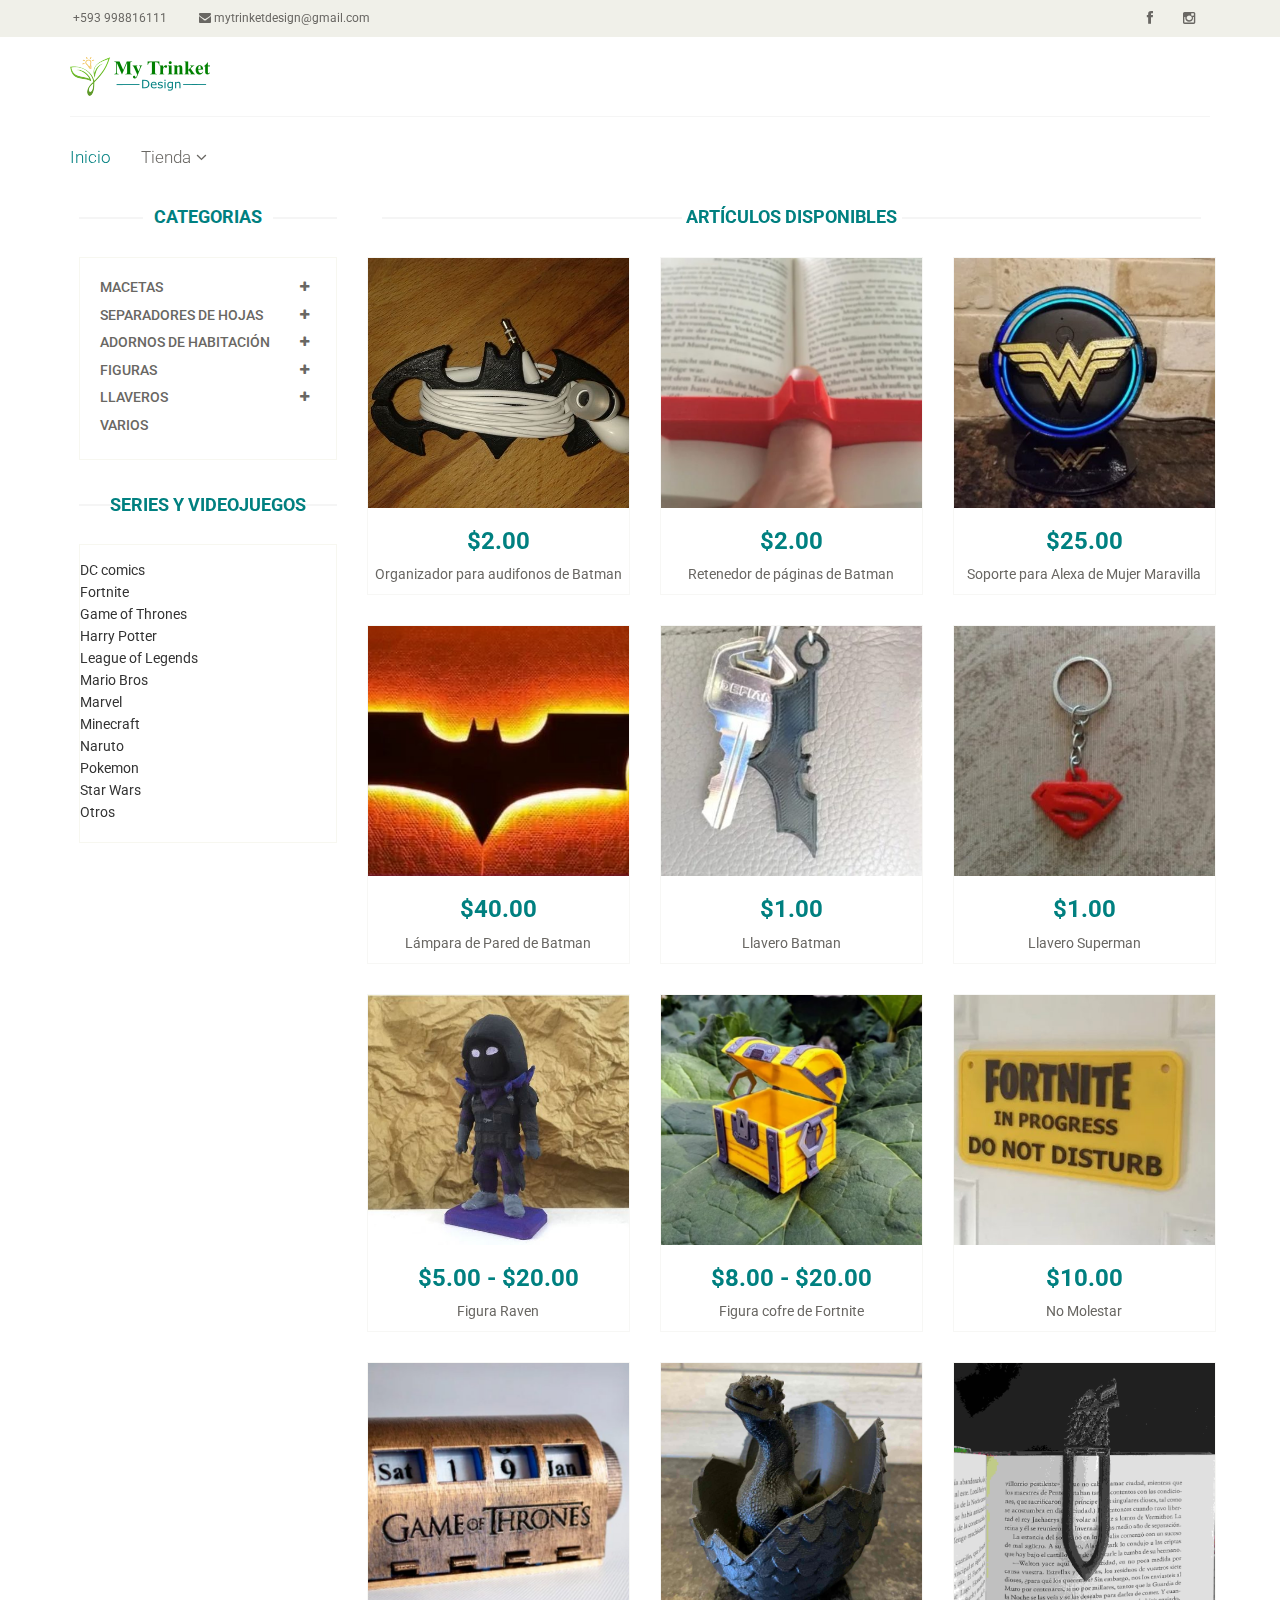
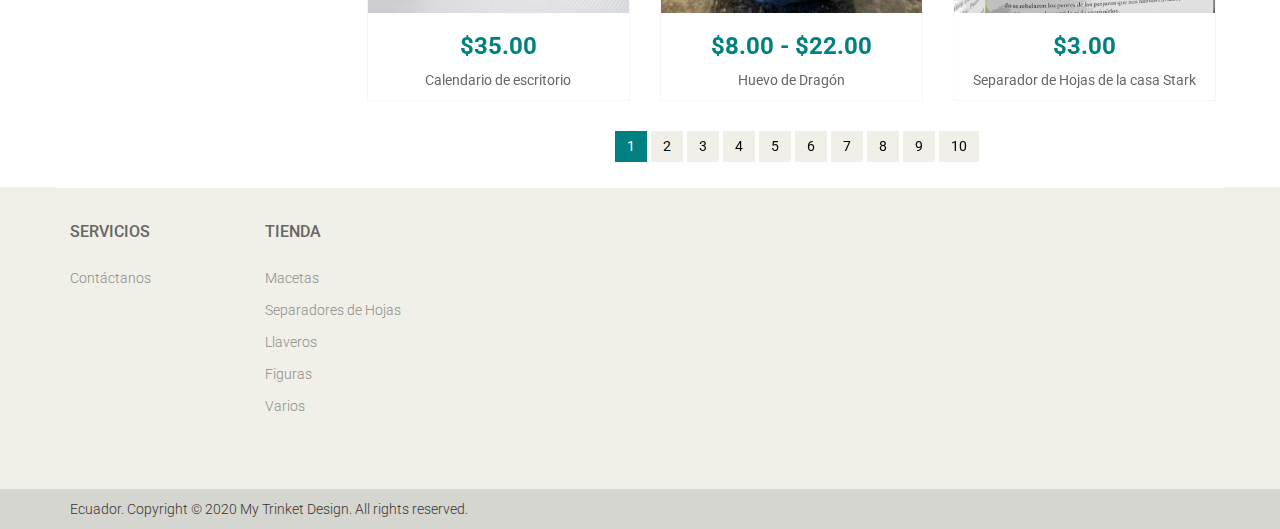
<file: shop.html>
<!DOCTYPE html>
<html lang="en">
<head>
	<!-- Global site tag (gtag.js) - Google Analytics -->
	<script async src="https://www.googletagmanager.com/gtag/js?id=G-7XFSHMYT9T"></script>
	<script>
		window.dataLayer = window.dataLayer || [];
		function gtag(){dataLayer.push(arguments);}
		gtag('js', new Date());

		gtag('config', 'G-7XFSHMYT9T');
	</script>
    <meta charset="utf-8"/>
    <meta name="viewport" content="width=device-width, initial-scale=1.0"/>
    <meta name="description" content=""/>
    <meta name="author" content=""/>
    <title>Tienda | My Trinket Design</title>
    <link href="css/bootstrap.min.css" rel="stylesheet"/>
    <link href="css/font-awesome.min.css" rel="stylesheet"/>
    <link href="css/prettyPhoto.css" rel="stylesheet"/>
    <link href="css/price-range.css" rel="stylesheet"/>
    <link href="css/animate.css" rel="stylesheet"/>
    <link href="css/main.css" rel="stylesheet"/>
    <link href="css/responsive.css" rel="stylesheet"/>
    <link href="css/shop.css" rel="stylesheet"/>
    <!--[if lt IE 9]>
    <script src="js/html5shiv.js"></script>
    <script src="js/respond.min.js"></script>
    <![endif]-->
    <link rel="shortcut icon" href="images/home/favicon.ico"/>
    <link
            rel="apple-touch-icon-precomposed"
            sizes="144x144"
            href="images/ico/apple-touch-icon-144-precomposed.png"
    />
    <link
            rel="apple-touch-icon-precomposed"
            sizes="114x114"
            href="images/ico/apple-touch-icon-114-precomposed.png"
    />
    <link
            rel="apple-touch-icon-precomposed"
            sizes="72x72"
            href="images/ico/apple-touch-icon-72-precomposed.png"
    />
    <link
            rel="apple-touch-icon-precomposed"
            href="images/ico/apple-touch-icon-57-precomposed.png"
    />
</head
><!--/head-->

<body>
<header id="header">
  <div class="header_top">
    <!--header_top-->
    <div class="container">
      <div class="row">
        <div class="col-sm-6">
          <div class="contactinfo">
            <ul class="nav nav-pills">
              <li>
                <a
                  href="https://api.whatsapp.com/send?phone=593998816111&text=Necesito%20más%20información"
                  ><i class="fa fa-whatsapp" aria-hidden="true"></i> +593
                  998816111</a
                >
              </li>
              <li>
                <a href="mailto:mytrinketdesign@gmail.com"
                  ><i class="fa fa-envelope"></i>
                  mytrinketdesign@gmail.com</a
                >
              </li>
            </ul>
          </div>
        </div>
        <div class="col-sm-6">
          <div class="social-icons pull-right">
            <ul class="nav navbar-nav">
              <li>
                <a
                  href="https://www.facebook.com/mytrinketdesign"
                  target="_blank"
                  ><i class="fa fa-facebook"></i
                ></a>
              </li>
              <li>
                <a href="https://www.instagram.com/mytrinketdesign"
                target="_blank"
                  ><i class="fa fa-instagram"></i
                ></a>
              </li>
            </ul>
          </div>
        </div>
      </div>
    </div>
  </div>
  <!--/header_top-->

  <div class="header-middle">
    <!--header-middle-->
    <div class="container">
      <div class="row">
        <div class="col-sm-4">
          <div class="logo pull-left">
            <a href="index.html"
              ><img src="images/home/logo.png" alt=""
            /></a>
          </div>
        </div>
      </div>
    </div>
  </div>
  <!--/header-middle-->

  <div class="header-bottom">
    <!--header-bottom-->
    <div class="container">
      <div class="row">
        <div class="col-sm-9">
          <div class="navbar-header">
            <button
              type="button"
              class="navbar-toggle"
              data-toggle="collapse"
              data-target=".navbar-collapse"
            >
              <span class="sr-only">Toggle navigation</span>
              <span class="icon-bar"></span>
              <span class="icon-bar"></span>
              <span class="icon-bar"></span>
            </button>
          </div>
          <div class="mainmenu pull-left">
            <ul class="nav navbar-nav collapse navbar-collapse">
              <li><a href="index.html" class="active">Inicio</a></li>
              <li class="dropdown">
                <a href="shop.html"
                  >Tienda<i class="fa fa-angle-down"></i
                ></a>
                <ul role="menu" class="sub-menu">
                  <li><a href="shop.html">Productos</a></li>
                </ul>
              </li>
              <!--<li><a href="contact-us.html">Contacto</a></li>-->
            </ul>
          </div>
        </div>
      </div>
    </div>
  </div>
  <!--/header-bottom-->
</header>
<!--/header-->

<section>
    <div class="container-fluid">
        <div class="row" style="width: 100%;">
          <div class="col-sm-3">
            <div class="left-sidebar">
              <h2>Categorias</h2>
              <div class="pasnel-group category-products" id="accordian">
                <!--category-productsr-->
                <div class="panel panel-default">
                  <div class="panel-heading">
                    <h4 class="panel-title">
                      <a
                        data-toggle="collapse"
                        data-parent="#accordian"
                        href="#Macetas"
                      >
                        <span class="badge pull-right"
                          ><i class="fa fa-plus"></i
                        ></span>
                        Macetas
                      </a>
                    </h4>
                  </div>
                  <div id="Macetas" class="panel-collapse collapse">
                    <div class="panel-body">
                      <ul>
                        <li>
                          <span class="subcategory" data-category="Macetas">Pokemon</span>
                        </li>
                        <li>
                          <span class="subcategory" data-category="Macetas"
                            >Star Wars</span
                          >
                        </li>
                        <li>
                          <span class="subcategory" data-category="Macetas"
                            >Mario Bros</span
                          >
                        </li>
                        <li>
                          <span class="subcategory" data-category="Macetas"
                            >Otros</span
                          >
                        </li>
                      </ul>
                    </div>
                  </div>
                </div>
                <div class="panel panel-default">
                  <div class="panel-heading">
                    <h4 class="panel-title">
                      <a
                        data-toggle="collapse"
                        data-parent="#accordian"
                        href="#separadores"
                      >
                        <span class="badge pull-right"
                          ><i class="fa fa-plus"></i
                        ></span>
                        Separadores de hojas
                      </a>
                    </h4>
                  </div>
                  <div id="separadores" class="panel-collapse collapse">
                    <div class="panel-body">
                      <ul>
                        <li>
                          <span class="subcategory" data-category="separadores"
                            >Game of Thrones</span
                          >
                        </li>
                        <li>
                          <span class="subcategory" data-category="separadores"
                            >Marvel</span
                          >
                        </li>
                        <li>
                          <span class="subcategory" data-category="separadores"
                            >Harry Potter</span
                          >
                        </li>
                        <li>
                          <span class="subcategory" data-category="separadores"
                            >Star Wars</span
                          >
                        </li>
                      </ul>
                    </div>
                  </div>
                </div>
                <div class="panel panel-default">
                  <div class="panel-heading">
                    <h4 class="panel-title">
                      <a
                        data-toggle="collapse"
                        data-parent="#accordian"
                        href="#Adornos"
                      >
                        <span class="badge pull-right"
                          ><i class="fa fa-plus"></i
                        ></span>
                        Adornos de Habitación
                      </a>
                    </h4>
                  </div>
                  <div id="Adornos" class="panel-collapse collapse">
                    <div class="panel-body">
                      <ul>
                        <li>
                          <span class="subcategory" data-category="Adornos"
                            >Fortnite</span
                          >
                        </li>
                        <li>
                          <span class="subcategory" data-category="Adornos"
                            >Game of Thrones</span
                          >
                        </li>
                        <li>
                          <span class="subcategory" data-category="Adornos"
                            >Harry Potter</span
                          >
                        </li>
                        <li>
                          <span class="subcategory" data-category="Adornos"
                            >Mario Bros</span
                          >
                        </li>
                        <li>
                          <span class="subcategory" data-category="Adornos"
                            >Marvel</span
                          >
                        </li>
                        <li>
                          <span class="subcategory" data-category="Adornos"
                            >Minecraft</span
                          >
                        </li>
                        <li>
                          <span class="subcategory" data-category="Adornos"
                            >Naruto</span
                          >
                        </li>
                        <li>
                          <span class="subcategory" data-category="Adornos"
                            >Pokemon</span
                          >
                        </li>
                        <li>
                          <span class="subcategory" data-category="Adornos"
                            >DC comics</span
                          >
                        </li>
                        <li>
                          <span class="subcategory" data-category="Adornos"
                            >Star Wars</span
                          >
                        </li>
                        <li>
                          <span class="subcategory" data-category="Adornos"
                            >Otros</span
                          >
                        </li>
                      </ul>
                    </div>
                  </div>
                </div>

                <div class="panel panel-default">
                  <div class="panel-heading">
                    <h4 class="panel-title">
                      <a
                        data-toggle="collapse"
                        data-parent="#accordian"
                        href="#Figuras"
                      >
                        <span class="badge pull-right"
                          ><i class="fa fa-plus"></i
                        ></span>
                        Figuras
                      </a>
                    </h4>
                  </div>
                  <div id="Figuras" class="panel-collapse collapse">
                    <div class="panel-body">
                      <ul>
                        <li>
                          <span class="subcategory" data-category="Figuras"
                            >Fortnite</span
                          >
                        </li>
                        <li>
                          <span class="subcategory" data-category="Figuras"
                            >Game of Thrones</span
                          >
                        </li>
                        <li>
                          <span class="subcategory" data-category="Figuras"
                            >Harry Potter</span
                          >
                        </li>
                        <li>
                          <span class="subcategory" data-category="Figuras"
                            >League of Legends</span
                          >
                        </li>
                        <li>
                          <span class="subcategory" data-category="Figuras"
                            >Marvel</span
                          >
                        </li>
                        <li>
                          <span class="subcategory" data-category="Figuras"
                            >Minecraft</span
                          >
                        </li>
                        <li>
                          <span class="subcategory" data-category="Figuras"
                            >Naruto</span
                          >
                        </li>
                        <li>
                          <span class="subcategory" data-category="Figuras"
                            >Pokemon</span
                          >
                        </li>
                        <li>
                          <span class="subcategory" data-category="Figuras"
                            >Star Wars</span
                          >
                        </li>
                        <li>
                          <span class="subcategory" data-category="Figuras"
                            >Otros</span
                          >
                        </li>
                      </ul>
                    </div>
                  </div>
                </div>

                <div class="panel panel-default">
                  <div class="panel-heading">
                    <h4 class="panel-title">
                      <a
                        data-toggle="collapse"
                        data-parent="#accordian"
                        href="#Llaveros"
                      >
                        <span class="badge pull-right"
                          ><i class="fa fa-plus"></i
                        ></span>
                        Llaveros
                      </a>
                    </h4>
                  </div>
                  <div id="Llaveros" class="panel-collapse collapse">
                    <div class="panel-body">
                      <ul>
                        <li>
                          <span class="subcategory" data-category="Llaveros"
                            >DC comics</span
                          >
                        </li>
                        <li>
                          <span class="subcategory" data-category="Llaveros"
                            >Harry Potter</span
                          >
                        </li>
                        <li>
                          <span class="subcategory" data-category="Llaveros"
                            >Marvel</span
                          >
                        </li>
                        <li>
                          <span class="subcategory" data-category="Llaveros"
                            >Minecraft</span
                          >
                        </li>
                        <li>
                          <span class="subcategory" data-category="Llaveros"
                            >Star Wars</span
                          >
                        </li>
                        <li>
                          <span class="subcategory" data-category="Llaveros"
                            >Otros</span
                          >
                        </li>
                      </ul>
                    </div>
                  </div>
                </div>

                <div class="panel panel-default">
                  <div class="panel-heading">
                    <h4 class="panel-title">
                      <a
                        data-toggle="collapse"
                        data-parent="#accordian"
                        href="#Varios"
                      >
                        Varios
                      </a>
                    </h4>
                  </div>
                </div>
              </div>
              <!--/category-products-->

              <div class="brands_products">
                <!--brands_products-->
                <h2>Series y Videojuegos</h2>
                <div class="brands-name">
                  <ul class="nav nav-pills nav-stacked">
                    <li class="tag">
                      <span>DC comics</span>
                    </li>
                    <li class="tag">
                      <span>Fortnite</span>
                    </li>
                    <li class="tag">
                      <span>Game of Thrones</span>
                    </li>
                    <li class="tag">
                      <span>Harry Potter</span>
                    </li>
                    <li class="tag">
                      <span>League of Legends</span>
                    </li>
                    <li class="tag">
                      <span>Mario Bros</span>
                    </li>
                    <li class="tag">
                      <span>Marvel</span>
                    </li>
                    <li class="tag">
                      <span>Minecraft</span>
                    </li>
                    <li class="tag">
                      <span>Naruto</span>
                    </li>
                    <li class="tag">
                      <span>Pokemon</span>
                    </li>
                    <li class="tag">
                      <span>Star Wars</span>
                    </li>
                    <li class="tag">
                      <span>Otros</span>
                    </li>
                  </ul>
                </div>
              </div>
                  <!--/brands_products-->
    
                  
                </div>
              </div>

            <div class="col-sm-9 padding-right">
                <!-- <div class="features_items"> -->
                <h2 class="title text-center">Artículos Disponibles</h2>

                <div class="row features_items_list">
                </div>
                <!--features_items-->
                <div class="pagination-container">
                <ul class="pagination">
                    <li class="active"><a href="">1</a></li>
                    <li><a href="">2</a></li>
                    <li><a href="">3</a></li>
                    <li><a href="">&raquo;</a></li>
                </ul>
                <div>
            </div>
            <!--features_items-->
        </div>
    </div>
    </div>
</section>

<footer id="footer">
  <!--Footer-->

  <div class="footer-widget">
    <div class="container">
      <div class="row">
        <div class="col-sm-2">
          <div class="single-widget">
            <h2>Servicios</h2>
            <ul class="nav nav-pills nav-stacked">
              <li><a href="https://api.whatsapp.com/send?phone=593998816111&text=Necesito%20más%20información">Contáctanos</a></li>
            </ul>
          </div>
        </div>
        <div class="col-sm-2">
          <div class="single-widget">
            <h2>Tienda</h2>
            <ul class="nav nav-pills nav-stacked">
              <li><a href="/shop.html?category=Macetas">Macetas</a></li>
              <li><a href="/shop.html?category=separadores">Separadores de Hojas</a></li>
              <li><a href="/shop.html?category=Llaveros">Llaveros</a></li>
              <li><a href="/shop.html?category=Figuras">Figuras</a></li>
              <li><a href="/shop.html?category=Varios">Varios</a></li>
            </ul>
          </div>
        </div>
      </div>
    </div>
  </div>

  <div class="footer-bottom">
    <div class="container">
      <div class="row">
        <p class="pull-left">
          Ecuador. Copyright © 2020 My Trinket Design. All rights reserved.
        </p>
      </div>
    </div>
  </div>
</footer>
<!--/Footer-->

<script type="module" src="js/products.js"></script>
<script src="js/jquery.js"></script>
<script src="js/price-range.js"></script>
<script src="js/jquery.scrollUp.min.js"></script>
<script src="js/bootstrap.min.js"></script>
<script src="js/jquery.prettyPhoto.js"></script>
<script src="js/main.js"></script>
<script type="module" src="js/shop.js"></script>
</body>
</html>
</file>
<file: css/prettyPhoto.css>
div.pp_default .pp_top,div.pp_default .pp_top .pp_middle,div.pp_default .pp_top .pp_left,div.pp_default .pp_top .pp_right,div.pp_default .pp_bottom,div.pp_default .pp_bottom .pp_left,div.pp_default .pp_bottom .pp_middle,div.pp_default .pp_bottom .pp_right{height:13px}
div.pp_default .pp_top .pp_left{background:url(../images/prettyPhoto/default/sprite.png) -78px -93px no-repeat}
div.pp_default .pp_top .pp_middle{background:url(../images/prettyPhoto/default/sprite_x.png) top left repeat-x}
div.pp_default .pp_top .pp_right{background:url(../images/prettyPhoto/default/sprite.png) -112px -93px no-repeat}
div.pp_default .pp_content .ppt{color:#f8f8f8}
div.pp_default .pp_content_container .pp_left{background:url(../images/prettyPhoto/default/sprite_y.png) -7px 0 repeat-y;padding-left:13px}
div.pp_default .pp_content_container .pp_right{background:url(../images/prettyPhoto/default/sprite_y.png) top right repeat-y;padding-right:13px}
div.pp_default .pp_next:hover{background:url(../images/prettyPhoto/default/sprite_next.png) center right no-repeat;cursor:pointer}
div.pp_default .pp_previous:hover{background:url(../images/prettyPhoto/default/sprite_prev.png) center left no-repeat;cursor:pointer}
div.pp_default .pp_expand{background:url(../images/prettyPhoto/default/sprite.png) 0 -29px no-repeat;cursor:pointer;width:28px;height:28px}
div.pp_default .pp_expand:hover{background:url(../images/prettyPhoto/default/sprite.png) 0 -56px no-repeat;cursor:pointer}
div.pp_default .pp_contract{background:url(../images/prettyPhoto/default/sprite.png) 0 -84px no-repeat;cursor:pointer;width:28px;height:28px}
div.pp_default .pp_contract:hover{background:url(../images/prettyPhoto/default/sprite.png) 0 -113px no-repeat;cursor:pointer}
div.pp_default .pp_close{width:30px;height:30px;background:url(../images/prettyPhoto/default/sprite.png) 2px 1px no-repeat;cursor:pointer}
div.pp_default .pp_gallery ul li a{background:url(../images/prettyPhoto/default/default_thumb.png) center center #f8f8f8;border:1px solid #aaa}
div.pp_default .pp_social{margin-top:7px}
div.pp_default .pp_gallery a.pp_arrow_previous,div.pp_default .pp_gallery a.pp_arrow_next{position:static;left:auto}
div.pp_default .pp_nav .pp_play,div.pp_default .pp_nav .pp_pause{background:url(../images/prettyPhoto/default/sprite.png) -51px 1px no-repeat;height:30px;width:30px}
div.pp_default .pp_nav .pp_pause{background-position:-51px -29px}
div.pp_default a.pp_arrow_previous,div.pp_default a.pp_arrow_next{background:url(../images/prettyPhoto/default/sprite.png) -31px -3px no-repeat;height:20px;width:20px;margin:4px 0 0}
div.pp_default a.pp_arrow_next{left:52px;background-position:-82px -3px}
div.pp_default .pp_content_container .pp_details{margin-top:5px}
div.pp_default .pp_nav{clear:none;height:30px;width:110px;position:relative}
div.pp_default .pp_nav .currentTextHolder{font-family:Georgia;font-style:italic;color:#999;font-size:11px;left:75px;line-height:25px;position:absolute;top:2px;margin:0;padding:0 0 0 10px}
div.pp_default .pp_close:hover,div.pp_default .pp_nav .pp_play:hover,div.pp_default .pp_nav .pp_pause:hover,div.pp_default .pp_arrow_next:hover,div.pp_default .pp_arrow_previous:hover{opacity:0.7}
div.pp_default .pp_description{font-size:11px;font-weight:700;line-height:14px;margin:5px 50px 5px 0}
div.pp_default .pp_bottom .pp_left{background:url(../images/prettyPhoto/default/sprite.png) -78px -127px no-repeat}
div.pp_default .pp_bottom .pp_middle{background:url(../images/prettyPhoto/default/sprite_x.png) bottom left repeat-x}
div.pp_default .pp_bottom .pp_right{background:url(../images/prettyPhoto/default/sprite.png) -112px -127px no-repeat}
div.pp_default .pp_loaderIcon{background:url(../images/prettyPhoto/default/loader.gif) center center no-repeat}
div.light_rounded .pp_top .pp_left{background:url(../images/prettyPhoto/light_rounded/sprite.png) -88px -53px no-repeat}
div.light_rounded .pp_top .pp_right{background:url(../images/prettyPhoto/light_rounded/sprite.png) -110px -53px no-repeat}
div.light_rounded .pp_next:hover{background:url(../images/prettyPhoto/light_rounded/btnNext.png) center right no-repeat;cursor:pointer}
div.light_rounded .pp_previous:hover{background:url(../images/prettyPhoto/light_rounded/btnPrevious.png) center left no-repeat;cursor:pointer}
div.light_rounded .pp_expand{background:url(../images/prettyPhoto/light_rounded/sprite.png) -31px -26px no-repeat;cursor:pointer}
div.light_rounded .pp_expand:hover{background:url(../images/prettyPhoto/light_rounded/sprite.png) -31px -47px no-repeat;cursor:pointer}
div.light_rounded .pp_contract{background:url(../images/prettyPhoto/light_rounded/sprite.png) 0 -26px no-repeat;cursor:pointer}
div.light_rounded .pp_contract:hover{background:url(../images/prettyPhoto/light_rounded/sprite.png) 0 -47px no-repeat;cursor:pointer}
div.light_rounded .pp_close{width:75px;height:22px;background:url(../images/prettyPhoto/light_rounded/sprite.png) -1px -1px no-repeat;cursor:pointer}
div.light_rounded .pp_nav .pp_play{background:url(../images/prettyPhoto/light_rounded/sprite.png) -1px -100px no-repeat;height:15px;width:14px}
div.light_rounded .pp_nav .pp_pause{background:url(../images/prettyPhoto/light_rounded/sprite.png) -24px -100px no-repeat;height:15px;width:14px}
div.light_rounded .pp_arrow_previous{background:url(../images/prettyPhoto/light_rounded/sprite.png) 0 -71px no-repeat}
div.light_rounded .pp_arrow_next{background:url(../images/prettyPhoto/light_rounded/sprite.png) -22px -71px no-repeat}
div.light_rounded .pp_bottom .pp_left{background:url(../images/prettyPhoto/light_rounded/sprite.png) -88px -80px no-repeat}
div.light_rounded .pp_bottom .pp_right{background:url(../images/prettyPhoto/light_rounded/sprite.png) -110px -80px no-repeat}
div.dark_rounded .pp_top .pp_left{background:url(../images/prettyPhoto/dark_rounded/sprite.png) -88px -53px no-repeat}
div.dark_rounded .pp_top .pp_right{background:url(../images/prettyPhoto/dark_rounded/sprite.png) -110px -53px no-repeat}
div.dark_rounded .pp_content_container .pp_left{background:url(../images/prettyPhoto/dark_rounded/contentPattern.png) top left repeat-y}
div.dark_rounded .pp_content_container .pp_right{background:url(../images/prettyPhoto/dark_rounded/contentPattern.png) top right repeat-y}
div.dark_rounded .pp_next:hover{background:url(../images/prettyPhoto/dark_rounded/btnNext.png) center right no-repeat;cursor:pointer}
div.dark_rounded .pp_previous:hover{background:url(../images/prettyPhoto/dark_rounded/btnPrevious.png) center left no-repeat;cursor:pointer}
div.dark_rounded .pp_expand{background:url(../images/prettyPhoto/dark_rounded/sprite.png) -31px -26px no-repeat;cursor:pointer}
div.dark_rounded .pp_expand:hover{background:url(../images/prettyPhoto/dark_rounded/sprite.png) -31px -47px no-repeat;cursor:pointer}
div.dark_rounded .pp_contract{background:url(../images/prettyPhoto/dark_rounded/sprite.png) 0 -26px no-repeat;cursor:pointer}
div.dark_rounded .pp_contract:hover{background:url(../images/prettyPhoto/dark_rounded/sprite.png) 0 -47px no-repeat;cursor:pointer}
div.dark_rounded .pp_close{width:75px;height:22px;background:url(../images/prettyPhoto/dark_rounded/sprite.png) -1px -1px no-repeat;cursor:pointer}
div.dark_rounded .pp_description{margin-right:85px;color:#fff}
div.dark_rounded .pp_nav .pp_play{background:url(../images/prettyPhoto/dark_rounded/sprite.png) -1px -100px no-repeat;height:15px;width:14px}
div.dark_rounded .pp_nav .pp_pause{background:url(../images/prettyPhoto/dark_rounded/sprite.png) -24px -100px no-repeat;height:15px;width:14px}
div.dark_rounded .pp_arrow_previous{background:url(../images/prettyPhoto/dark_rounded/sprite.png) 0 -71px no-repeat}
div.dark_rounded .pp_arrow_next{background:url(../images/prettyPhoto/dark_rounded/sprite.png) -22px -71px no-repeat}
div.dark_rounded .pp_bottom .pp_left{background:url(../images/prettyPhoto/dark_rounded/sprite.png) -88px -80px no-repeat}
div.dark_rounded .pp_bottom .pp_right{background:url(../images/prettyPhoto/dark_rounded/sprite.png) -110px -80px no-repeat}
div.dark_rounded .pp_loaderIcon{background:url(../images/prettyPhoto/dark_rounded/loader.gif) center center no-repeat}
div.dark_square .pp_left,div.dark_square .pp_middle,div.dark_square .pp_right,div.dark_square .pp_content{background:#000}
div.dark_square .pp_description{color:#fff;margin:0 85px 0 0}
div.dark_square .pp_loaderIcon{background:url(../images/prettyPhoto/dark_square/loader.gif) center center no-repeat}
div.dark_square .pp_expand{background:url(../images/prettyPhoto/dark_square/sprite.png) -31px -26px no-repeat;cursor:pointer}
div.dark_square .pp_expand:hover{background:url(../images/prettyPhoto/dark_square/sprite.png) -31px -47px no-repeat;cursor:pointer}
div.dark_square .pp_contract{background:url(../images/prettyPhoto/dark_square/sprite.png) 0 -26px no-repeat;cursor:pointer}
div.dark_square .pp_contract:hover{background:url(../images/prettyPhoto/dark_square/sprite.png) 0 -47px no-repeat;cursor:pointer}
div.dark_square .pp_close{width:75px;height:22px;background:url(../images/prettyPhoto/dark_square/sprite.png) -1px -1px no-repeat;cursor:pointer}
div.dark_square .pp_nav{clear:none}
div.dark_square .pp_nav .pp_play{background:url(../images/prettyPhoto/dark_square/sprite.png) -1px -100px no-repeat;height:15px;width:14px}
div.dark_square .pp_nav .pp_pause{background:url(../images/prettyPhoto/dark_square/sprite.png) -24px -100px no-repeat;height:15px;width:14px}
div.dark_square .pp_arrow_previous{background:url(../images/prettyPhoto/dark_square/sprite.png) 0 -71px no-repeat}
div.dark_square .pp_arrow_next{background:url(../images/prettyPhoto/dark_square/sprite.png) -22px -71px no-repeat}
div.dark_square .pp_next:hover{background:url(../images/prettyPhoto/dark_square/btnNext.png) center right no-repeat;cursor:pointer}
div.dark_square .pp_previous:hover{background:url(../images/prettyPhoto/dark_square/btnPrevious.png) center left no-repeat;cursor:pointer}
div.light_square .pp_expand{background:url(../images/prettyPhoto/light_square/sprite.png) -31px -26px no-repeat;cursor:pointer}
div.light_square .pp_expand:hover{background:url(../images/prettyPhoto/light_square/sprite.png) -31px -47px no-repeat;cursor:pointer}
div.light_square .pp_contract{background:url(../images/prettyPhoto/light_square/sprite.png) 0 -26px no-repeat;cursor:pointer}
div.light_square .pp_contract:hover{background:url(../images/prettyPhoto/light_square/sprite.png) 0 -47px no-repeat;cursor:pointer}
div.light_square .pp_close{width:75px;height:22px;background:url(../images/prettyPhoto/light_square/sprite.png) -1px -1px no-repeat;cursor:pointer}
div.light_square .pp_nav .pp_play{background:url(../images/prettyPhoto/light_square/sprite.png) -1px -100px no-repeat;height:15px;width:14px}
div.light_square .pp_nav .pp_pause{background:url(../images/prettyPhoto/light_square/sprite.png) -24px -100px no-repeat;height:15px;width:14px}
div.light_square .pp_arrow_previous{background:url(../images/prettyPhoto/light_square/sprite.png) 0 -71px no-repeat}
div.light_square .pp_arrow_next{background:url(../images/prettyPhoto/light_square/sprite.png) -22px -71px no-repeat}
div.light_square .pp_next:hover{background:url(../images/prettyPhoto/light_square/btnNext.png) center right no-repeat;cursor:pointer}
div.light_square .pp_previous:hover{background:url(../images/prettyPhoto/light_square/btnPrevious.png) center left no-repeat;cursor:pointer}
div.facebook .pp_top .pp_left{background:url(../images/prettyPhoto/facebook/sprite.png) -88px -53px no-repeat}
div.facebook .pp_top .pp_middle{background:url(../images/prettyPhoto/facebook/contentPatternTop.png) top left repeat-x}
div.facebook .pp_top .pp_right{background:url(../images/prettyPhoto/facebook/sprite.png) -110px -53px no-repeat}
div.facebook .pp_content_container .pp_left{background:url(../images/prettyPhoto/facebook/contentPatternLeft.png) top left repeat-y}
div.facebook .pp_content_container .pp_right{background:url(../images/prettyPhoto/facebook/contentPatternRight.png) top right repeat-y}
div.facebook .pp_expand{background:url(../images/prettyPhoto/facebook/sprite.png) -31px -26px no-repeat;cursor:pointer}
div.facebook .pp_expand:hover{background:url(../images/prettyPhoto/facebook/sprite.png) -31px -47px no-repeat;cursor:pointer}
div.facebook .pp_contract{background:url(../images/prettyPhoto/facebook/sprite.png) 0 -26px no-repeat;cursor:pointer}
div.facebook .pp_contract:hover{background:url(../images/prettyPhoto/facebook/sprite.png) 0 -47px no-repeat;cursor:pointer}
div.facebook .pp_close{width:22px;height:22px;background:url(../images/prettyPhoto/facebook/sprite.png) -1px -1px no-repeat;cursor:pointer}
div.facebook .pp_description{margin:0 37px 0 0}
div.facebook .pp_loaderIcon{background:url(../images/prettyPhoto/facebook/loader.gif) center center no-repeat}
div.facebook .pp_arrow_previous{background:url(../images/prettyPhoto/facebook/sprite.png) 0 -71px no-repeat;height:22px;margin-top:0;width:22px}
div.facebook .pp_arrow_previous.disabled{background-position:0 -96px;cursor:default}
div.facebook .pp_arrow_next{background:url(../images/prettyPhoto/facebook/sprite.png) -32px -71px no-repeat;height:22px;margin-top:0;width:22px}
div.facebook .pp_arrow_next.disabled{background-position:-32px -96px;cursor:default}
div.facebook .pp_nav{margin-top:0}
div.facebook .pp_nav p{font-size:15px;padding:0 3px 0 4px}
div.facebook .pp_nav .pp_play{background:url(../images/prettyPhoto/facebook/sprite.png) -1px -123px no-repeat;height:22px;width:22px}
div.facebook .pp_nav .pp_pause{background:url(../images/prettyPhoto/facebook/sprite.png) -32px -123px no-repeat;height:22px;width:22px}
div.facebook .pp_next:hover{background:url(../images/prettyPhoto/facebook/btnNext.png) center right no-repeat;cursor:pointer}
div.facebook .pp_previous:hover{background:url(../images/prettyPhoto/facebook/btnPrevious.png) center left no-repeat;cursor:pointer}
div.facebook .pp_bottom .pp_left{background:url(../images/prettyPhoto/facebook/sprite.png) -88px -80px no-repeat}
div.facebook .pp_bottom .pp_middle{background:url(../images/prettyPhoto/facebook/contentPatternBottom.png) top left repeat-x}
div.facebook .pp_bottom .pp_right{background:url(../images/prettyPhoto/facebook/sprite.png) -110px -80px no-repeat}
div.pp_pic_holder a:focus{outline:none}
div.pp_overlay{background:#000;display:none;left:0;position:absolute;top:0;width:100%;z-index:9500}
div.pp_pic_holder{display:none;position:absolute;width:100px;z-index:10000}
.pp_content{height:40px;min-width:40px}
* html .pp_content{width:40px}
.pp_content_container{position:relative;text-align:left;width:100%}
.pp_content_container .pp_left{padding-left:20px}
.pp_content_container .pp_right{padding-right:20px}
.pp_content_container .pp_details{float:left;margin:10px 0 2px}
.pp_description{display:none;margin:0}
.pp_social{float:left;margin:0}
.pp_social .facebook{float:left;margin-left:5px;width:55px;overflow:hidden}
.pp_social .twitter{float:left}
.pp_nav{clear:right;float:left;margin:3px 10px 0 0}
.pp_nav p{float:left;white-space:nowrap;margin:2px 4px}
.pp_nav .pp_play,.pp_nav .pp_pause{float:left;margin-right:4px;text-indent:-10000px}
a.pp_arrow_previous,a.pp_arrow_next{display:block;float:left;height:15px;margin-top:3px;overflow:hidden;text-indent:-10000px;width:14px}
.pp_hoverContainer{position:absolute;top:0;width:100%;z-index:2000}
.pp_gallery{display:none;left:50%;margin-top:-50px;position:absolute;z-index:10000}
.pp_gallery div{float:left;overflow:hidden;position:relative}
.pp_gallery ul{float:left;height:35px;position:relative;white-space:nowrap;margin:0 0 0 5px;padding:0}
.pp_gallery ul a{border:1px rgba(0,0,0,0.5) solid;display:block;float:left;height:33px;overflow:hidden}
.pp_gallery ul a img{border:0}
.pp_gallery li{display:block;float:left;margin:0 5px 0 0;padding:0}
.pp_gallery li.default a{background:url(../images/prettyPhoto/facebook/default_thumbnail.gif) 0 0 no-repeat;display:block;height:33px;width:50px}
.pp_gallery .pp_arrow_previous,.pp_gallery .pp_arrow_next{margin-top:7px!important}
a.pp_next{background:url(../images/prettyPhoto/light_rounded/btnNext.png) 10000px 10000px no-repeat;display:block;float:right;height:100%;text-indent:-10000px;width:49%}
a.pp_previous{background:url(../images/prettyPhoto/light_rounded/btnNext.png) 10000px 10000px no-repeat;display:block;float:left;height:100%;text-indent:-10000px;width:49%}
a.pp_expand,a.pp_contract{cursor:pointer;display:none;height:20px;position:absolute;right:30px;text-indent:-10000px;top:10px;width:20px;z-index:20000}
a.pp_close{position:absolute;right:0;top:0;display:block;line-height:22px;text-indent:-10000px}
.pp_loaderIcon{display:block;height:24px;left:50%;position:absolute;top:50%;width:24px;margin:-12px 0 0 -12px}
#pp_full_res{line-height:1!important}
#pp_full_res .pp_inline{text-align:left}
#pp_full_res .pp_inline p{margin:0 0 15px}
div.ppt{color:#fff;display:none;font-size:17px;z-index:9999;margin:0 0 5px 15px}
div.pp_default .pp_content,div.light_rounded .pp_content{background-color:#fff}
div.pp_default #pp_full_res .pp_inline,div.light_rounded .pp_content .ppt,div.light_rounded #pp_full_res .pp_inline,div.light_square .pp_content .ppt,div.light_square #pp_full_res .pp_inline,div.facebook .pp_content .ppt,div.facebook #pp_full_res .pp_inline{color:#000}
div.pp_default .pp_gallery ul li a:hover,div.pp_default .pp_gallery ul li.selected a,.pp_gallery ul a:hover,.pp_gallery li.selected a{border-color:#fff}
div.pp_default .pp_details,div.light_rounded .pp_details,div.dark_rounded .pp_details,div.dark_square .pp_details,div.light_square .pp_details,div.facebook .pp_details{position:relative}
div.light_rounded .pp_top .pp_middle,div.light_rounded .pp_content_container .pp_left,div.light_rounded .pp_content_container .pp_right,div.light_rounded .pp_bottom .pp_middle,div.light_square .pp_left,div.light_square .pp_middle,div.light_square .pp_right,div.light_square .pp_content,div.facebook .pp_content{background:#fff}
div.light_rounded .pp_description,div.light_square .pp_description{margin-right:85px}
div.light_rounded .pp_gallery a.pp_arrow_previous,div.light_rounded .pp_gallery a.pp_arrow_next,div.dark_rounded .pp_gallery a.pp_arrow_previous,div.dark_rounded .pp_gallery a.pp_arrow_next,div.dark_square .pp_gallery a.pp_arrow_previous,div.dark_square .pp_gallery a.pp_arrow_next,div.light_square .pp_gallery a.pp_arrow_previous,div.light_square .pp_gallery a.pp_arrow_next{margin-top:12px!important}
div.light_rounded .pp_arrow_previous.disabled,div.dark_rounded .pp_arrow_previous.disabled,div.dark_square .pp_arrow_previous.disabled,div.light_square .pp_arrow_previous.disabled{background-position:0 -87px;cursor:default}
div.light_rounded .pp_arrow_next.disabled,div.dark_rounded .pp_arrow_next.disabled,div.dark_square .pp_arrow_next.disabled,div.light_square .pp_arrow_next.disabled{background-position:-22px -87px;cursor:default}
div.light_rounded .pp_loaderIcon,div.light_square .pp_loaderIcon{background:url(../images/prettyPhoto/light_rounded/loader.gif) center center no-repeat}
div.dark_rounded .pp_top .pp_middle,div.dark_rounded .pp_content,div.dark_rounded .pp_bottom .pp_middle{background:url(../images/prettyPhoto/dark_rounded/contentPattern.png) top left repeat}
div.dark_rounded .currentTextHolder,div.dark_square .currentTextHolder{color:#c4c4c4}
div.dark_rounded #pp_full_res .pp_inline,div.dark_square #pp_full_res .pp_inline{color:#fff}
.pp_top,.pp_bottom{height:20px;position:relative}
* html .pp_top,* html .pp_bottom{padding:0 20px}
.pp_top .pp_left,.pp_bottom .pp_left{height:20px;left:0;position:absolute;width:20px}
.pp_top .pp_middle,.pp_bottom .pp_middle{height:20px;left:20px;position:absolute;right:20px}
* html .pp_top .pp_middle,* html .pp_bottom .pp_middle{left:0;position:static}
.pp_top .pp_right,.pp_bottom .pp_right{height:20px;left:auto;position:absolute;right:0;top:0;width:20px}
.pp_fade,.pp_gallery li.default a img{display:none}
</file>
<file: css/main.css>
﻿
/*************************
*******Typography******
**************************/
@import url(http://fonts.googleapis.com/css?family=Roboto:400,300,400italic,500,700,100);
@import url(http://fonts.googleapis.com/css?family=Open+Sans:400,800,300,600,700);
@import url(http://fonts.googleapis.com/css?family=Abel);

body {
  font-family: 'Roboto', sans-serif;
  background:;
  position: relative;
  font-weight:400px;
}

ul li {
  list-style: none;
}

a:hover {
outline: none;
text-decoration:none;
}

a:focus {
  outline:none;
  outline-offset: 0;
}

a {
  -webkit-transition: 300ms;
  -moz-transition: 300ms;
    -o-transition: 300ms;
    transition: 300ms;
}

h1, h2, h3, h4, h5, h6 {
  font-family: 'Roboto', sans-serif;
}

.btn:hover, 
.btn:focus{
  outline: none;
  box-shadow: none;
}

.navbar-toggle {
  background-color: #000;
}

a#scrollUp {
  bottom: 0px;
  right: 10px;
  padding: 5px 10px;
  background: #008080;
  color: #FFF;
  -webkit-animation: bounce 2s ease infinite;
  animation: bounce 2s ease infinite;
}

a#scrollUp i{
  font-size: 30px;
}


/*************************
*******Header CSS******
**************************/

.header_top {
  background: none repeat scroll 0 0 #F0F0E9;
}

.contactinfo ul li:first-child{
    margin-left: -15px;
}

.contactinfo ul li a{
  font-size: 12px;
  color: #696763;
  font-family: 'Roboto', sans-serif;
}


.contactinfo ul li a:hover{
	background:inherit;
}


.social-icons ul li a {
  border: 0 none;
  border-radius: 0;
  color: #696763;
  padding:0px;
}


.social-icons ul li{
	display:inline-block;
}

.social-icons ul li a i {
  padding: 11px 15px;
   transition: all 0.9s ease 0s;
  -moz-transition: all 0.9s ease 0s;
  -webkit-transition: all 0.9s ease 0s;
  -o-transition: all 0.9s ease 0s;
}

.social-icons ul li a i:hover{
  color: #fff;
   transition: all 0.9s ease 0s;
  -moz-transition: all 0.9s ease 0s;
  -webkit-transition: all 0.9s ease 0s;
  -o-transition: all 0.9s ease 0s;
}


.fa-facebook:hover {
  background: #0083C9;
}

.fa-instagram:hover  {
	background:#FF4518;
}


.header-middle .container .row {
  border-bottom: 1px solid #f5f5f5;
  margin-left: 0;
  margin-right: 0;
  padding-bottom: 20px;
  padding-top: 20px;
}

.header-middle .container .row .col-sm-4{
  padding-left: 0;
}

.header-middle .container .row .col-sm-8 {
	padding-right:0;
}

.usa {
  border-radius: 0;
  color: #B4B1AB;
  font-size: 12px;
  margin-right: 20px;
  padding: 2px 15px;
  margin-top: 10px;
}

.usa:hover {
	background:#008080;
	color:#fff;
	border-color:#008080;
}

.usa:active, .usa.active {
  background: none repeat scroll 0 0 #008080;
  box-shadow: inherit;
  outline: 0 none;
}

.btn-group.open .dropdown-toggle {
  background: rgba(0, 0, 0, 0);
  box-shadow: none;
}

.dropdown-menu  li  a:hover, .dropdown-menu  li  a:focus {
  background-color: #008080;
  color: #FFFFFF;
  font-family: 'Roboto', sans-serif;
  text-decoration: none;
}


.shop-menu ul li {
	display:inline-block;
  padding-left: 15px;
  padding-right: 15px;
}

.shop-menu ul li:last-child {
  padding-right: 0;
}


.shop-menu ul li a {
  background: #FFFFFF;
  color: #696763;
  font-family: 'Roboto', sans-serif;
  font-size: 14px;
  font-weight: 300;
  padding:0;
  padding-right: 0;
  margin-top: 10px;
}


.shop-menu ul li a i{
	margin-right:3px;
}


.shop-menu ul li a:hover {
	color:#008080;
	background:#fff;
}


.header-bottom {
  padding-bottom: 30px;
  padding-top: 30px;
}

.navbar-collapse.collapse{
  padding-left: 0;
}

.mainmenu ul li{
  padding-right: 15px;
  padding-left: 15px;
}

.mainmenu ul li:first-child{
  padding-left: 0px;
}

.mainmenu ul li a {
	color: #696763;
	font-family: 'Roboto', sans-serif;
	font-size: 17px;
	font-weight: 300;
	padding: 0;
	padding-bottom: 10px;
}

.mainmenu ul li a:hover, .mainmenu ul li a.active,  .shop-menu ul li a.active{
	background:none;
	color:#008080;
}

.search_box input {
  background: #F0F0E9;
  border: medium none;
  color: #B2B2B2;
  font-family: 'roboto';
  font-size: 12px;
  font-weight: 300;
  height: 35px;
  outline: medium none;
  padding-left: 10px;
  width: 155px;
  background-image: url(../images/home/searchicon.png);
  background-repeat: no-repeat;
  background-position: 130px;
}


/*  Dropdown menu*/

.navbar-header 
.navbar-toggle .icon-bar {
    background-color: #fff;
}


.nav.navbar-nav > li:hover > ul.sub-menu{
  display: block;
  -webkit-animation: fadeInUp 400ms;
  -moz-animation: fadeInUp 400ms;
  -ms-animation: fadeInUp 400ms;
  -o-animation: fadeInUp 400ms;
  animation: fadeInUp 400ms;
}

ul.sub-menu {
	position: absolute;
	top: 30px;
	left: 0;
	background: rgba(0, 0, 0, 0.6);
	list-style: none;
	padding: 0;
	margin: 0;
	width: 220px;
	-webkit-box-shadow: 0 3px 3px rgba(0, 0, 0, 0.1);
	box-shadow: 0 3px 3px rgba(0, 0, 0, 0.1);
	display: none;
	z-index: 999;
}

.dropdown ul.sub-menu li .active{
  color: #008080;
  padding-left: 0;
}


.navbar-nav li ul.sub-menu li{
  padding: 10px 20px 0 ;
}

.navbar-nav li ul.sub-menu li:last-child{
  padding-bottom: 20px;
}

.navbar-nav li ul.sub-menu li a{
  color: #fff;
}

.navbar-nav li ul.sub-menu li a:hover{
    color:  #008080;
}

.fa-angle-down{
  padding-left: 5px; 
}

@-webkit-keyframes fadeInUp {
  0% {
    opacity: 0;
    -webkit-transform: translateY(20px);
    transform: translateY(20px);
  }

  100% {
    opacity: 1;
    -webkit-transform: translateY(0);
    transform: translateY(0);
  }
}
  
/*************************
*******Footer CSS******
**************************/

#footer {
  background: #F0F0E9;
}


.footer-top .container {
  border-bottom: 1px solid #E0E0DA;
  padding-bottom: 20px;
}

.companyinfo {
  margin-top: 57px;
}

.companyinfo h2 {
  color: #B4B1AB;
  font-family: abel;
  font-size: 27px;
  text-transform: uppercase;
}

.companyinfo h2  span{
  color: #008080;
}

.companyinfo p {
  color: #B3B3AD;
  font-family: 'Roboto', sans-serif;
  font-size: 12px;
  font-weight: 300;
}

.footer-top .col-sm-3{
  overflow: hidden;
}

.video-gallery {
  margin-top: 57px;
  position: inherit;
}

.video-gallery a img {
  height: 100%;
  width: 100%;
}

.iframe-img {
  position: relative;
  display: block;
  height: 61px;
  margin-bottom: 10px;
  border: 2px solid #CCCCC6;
  border-radius: 3px;
}

.overlay-icon {
  position: absolute;
  top: 0;
  width: 100%;
  height: 61px;
  background:  #008080;
  border-radius: 3px;
  color: #FFF;
  font-size: 20px;
  line-height: 0;
  display: block;
  opacity: 0;
   -webkit-transition: 300ms;
  -moz-transition: 300ms;
    -o-transition: 300ms;
    transition: 300ms;
}

.overlay-icon i {
  position: relative;
  top: 50%;
  margin-top: -20px;
}

.video-gallery a:hover .overlay-icon{
  opacity: 1;
}

.video-gallery p {
  color: #8C8C88;
  font-family: 'Roboto', sans-serif;
  font-size: 12px;
  font-weight: 500;
  margin-bottom:0px;
}

.video-gallery  h2 {
  color: #8c8c88;
  font-family: 'Roboto', sans-serif;
  font-size: 12px;
  font-weight: 300;
  text-transform:uppercase;
  margin-top:0px;
}


.address {
  margin-top: 30px;
  position: relative;
  overflow: hidden;
}
.address  img {
	width:100%;
}

.address p {
  color: #666663;
  font-family: 'Roboto', sans-serif;
  font-size: 14px;
  font-weight: 300;
  left: 25px;
  position: absolute;
  top: 50px;
}

.footer-widget {
  margin-bottom: 68px;
}

.footer-widget .container {
  border-top: 1px solid #FFFFFF;
  padding-top: 15px;
}

.single-widget h2 {
  color: #666663;
  font-family: 'Roboto', sans-serif;
  font-size: 16px;
  font-weight: 500;
  margin-bottom: 22px;
  text-transform: uppercase;
}

.single-widget h2 i{
	margin-right:15px;
}

.single-widget ul li a{
	color: #8C8C88;
	font-family: 'Roboto', sans-serif;
	font-size: 14px;
	font-weight: 300;
	padding: 5px 0;
}

.single-widget ul li a i {
  margin-right: 18px;
}

.single-widget ul li a:hover{
	background:none;
	color: #008080;
}


.searchform input {
  border: 1px solid #DDDDDD;
  color: #CCCCC6;
  font-family: 'Roboto', sans-serif;
  font-size: 14px;
  margin-top: 0;
  outline: medium none;
  padding: 7px;
  width: 212px;
}


.searchform button {
  background:  #008080;
  border: medium none;
  border-radius: 0;
  margin-left: -5px;
  margin-top: -3px;
  padding: 7px 17px;
}

.searchform button i {
  color: #FFFFFF;
  font-size: 20px;
}

.searchform  button:hover, 
.searchform  button:focus{
	background-color: #008080;
}

.searchform p {
  color: #8C8C88;
  font-family: 'Roboto', sans-serif;
  font-size: 14px;
  font-weight: 300;
  margin-top: 25px;
}

.footer-bottom {
  background: #D6D6D0;
  padding-top: 10px;
}

.footer-bottom p {
  color: #363432;
  font-family: 'Roboto', sans-serif;
  font-weight: 300;
  margin-left: 15px;
}

.footer-bottom p span a {
  color:  #008080;
  font-style: italic;
  text-decoration: underline;
}


/*************************
******* Home ******
**************************/


#slider {
  padding-bottom: 45px;
}

.carousel-indicators li {
  background: #C4C4BE;
}

.carousel-indicators li.active {
	  background: #008080;
}

.item {
  padding-left: 100px;
}


.pricing {
  position: absolute;
  right: 40%;
  top: 52%;
}

.girl {
  margin-left: 0;
}

.item h1 {
  color: #B4B1AB;
  font-family: abel;
  font-size: 48px;
  margin-top: 115px;
}

.item h1 span {
	color:#008080;
}

.item h2 {
  color: #363432;
  font-family: 'Roboto', sans-serif;
  font-size: 28px;
  font-weight: 700;
  margin-bottom: 22px;
  margin-top: 10px;
}

.item  p {
	color:#363432;
	font-size:16px;
	font-weight:300;
	font-family: 'Roboto', sans-serif;
}

.get {
  background: #008080;
  border: 0 none;
  border-radius: 0;
  color: #FFFFFF;
  font-family: 'Roboto', sans-serif;
  font-size: 16px;
  font-weight: 300;
  margin-top: 23px;
}


.item button:hover {
  background: #008080;
}

.control-carousel {
  position: absolute;
  top: 50%;
  font-size: 60px;
  color: #C2C2C1;
}

.control-carousel:hover{
  color: #008080 ;
}

.right {
  right: 0;
}

.category-products {
  border: 1px solid #F7F7F0;
  margin-bottom: 35px;
  padding-bottom: 20px;
  padding-top: 15px;
}
.left-sidebar h2, .brands_products h2 {
  color: #008080;
  font-family: 'Roboto', sans-serif;
  font-size: 18px;
  font-weight: 700;
  margin: 0 auto 30px;
  text-align: center;
  text-transform: uppercase;
  position: relative;
  z-index:3;
}

.left-sidebar h2:after, h2.title:after{
	content: " ";
	position: absolute;
	border: 1px solid #f5f5f5;
	bottom:8px;
	left: 0;
	width: 100%;
	height: 0;
	z-index: -2;
}

.left-sidebar h2:before{
	content: " ";
	position: absolute;
	background: #fff;
	bottom: -6px;
	width: 130px;
	height: 30px;
	z-index: -1;
	left: 50%;
	margin-left: -65px;
}

h2.title:before{
	content: " ";
	position: absolute;
	background: #fff;
	bottom: -6px;
	width: 220px;
	height: 30px;
	z-index: -1;
	left: 50%;
	margin-left: -110px;
}

.category-products .panel {
	background-color: #FFFFFF;
	border: 0px;
	border-radius: 0px;
	box-shadow:none;
	margin-bottom: 0px;
}

.category-products .panel-default .panel-heading {
  background-color: #FFFFFF;
  border: 0 none;
  color: #FFFFFF;
  padding: 5px 20px;
}

.category-products .panel-default .panel-heading .panel-title a {
  color: #696763;
  font-family: 'Roboto', sans-serif;
  font-size: 14px;
  text-decoration: none;
  text-transform: uppercase;
}

.panel-group .panel-heading + .panel-collapse .panel-body {
  border-top: 0 none;
}

.category-products .badge {
  background:none;
  border-radius: 10px;
  color: #696763;
  display: inline-block;
  font-size: 12px;
  font-weight: bold;
  line-height: 1;
  min-width: 10px;
  padding: 3px 7px;
  text-align: center;
  vertical-align: baseline;
  white-space: nowrap;
}

.panel-body ul{
  padding-left: 20px;
}


.panel-body ul li a {
  color: #696763;
  font-family: 'Roboto', sans-serif;
  font-size: 12px;
  text-transform: uppercase;
}

.brands-name {
  border: 1px solid #F7F7F0;
  padding-bottom: 20px;
  padding-top: 15px;
}


.brands-name .nav-stacked li a {
  background-color: #FFFFFF;
  color: #696763;
  font-family: 'Roboto', sans-serif;
  font-size: 14px;
  padding: 5px 25px;
  text-decoration: none;
  text-transform: uppercase;
}

.brands-name .nav-stacked li a:hover{
  background-color: #fff;
  color: #696763;
}

.shipping {
  background-color: #F2F2F2;
  margin-top: 40px;
  overflow: hidden;
  padding-top: 20px;
  position: relative;
}


.price-range{
  margin-top:30px;
}

.well {
  background-color: #FFFFFF;
  border: 1px solid #F7F7F0;
  border-radius: 4px;
  box-shadow: none;
  margin-bottom: 20px;
  min-height: 20px;
  padding: 35px;
}


.tooltip-inner {
  background-color: #008080;
  border-radius: 4px;
  color: #FFFFFF;
  max-width: 200px;
  padding: 3px 8px;
  text-align: center;
  text-decoration: none;
}

.tooltip.top .tooltip-arrow {
  border-top-color: #008080;
  border-width: 5px 5px 0;
  bottom: 0;
  left: 50%;
  margin-left: -5px;
}


.padding-right {
  padding-right: 0;
}

.features_items{
	overflow:hidden;
}


h2.title {
  color: #008080;
  font-family: 'Roboto', sans-serif;
  font-size: 18px;
  font-weight: 700;
  margin: 0 15px;
  text-transform: uppercase;
  margin-bottom: 30px;
  position: relative;
}

.product-image-wrapper{
	border:1px solid #F7F7F5;
	overflow: hidden;
	margin-bottom:30px;
}

.single-products {
  position: relative;
}

.new, .sale {
  position: absolute;
  top: 0;
  right: 0;
}

.productinfo h2{
	color: #008080;
	font-family: 'Roboto', sans-serif;
	font-size: 24px;
	font-weight: 700;
}
.product-overlay h2{
	color: #fff;
	font-family: 'Roboto', sans-serif;
	font-size: 24px;
	font-weight: 700;
}


.productinfo p{
  font-family: 'Roboto', sans-serif;
  font-size: 14px;
  font-weight: 400;
  color: #696763;
}

.productinfo img{
  width: 100%;
}

.productinfo{
 position:relative;
}

.product-overlay {
  background:#008080;
  top: 0;
  display: none;
  height: 0;
  position: absolute;
  transition: height 500ms ease 0s;
  width: 100%;
  display: block;
  opacity:;
}

.single-products:hover .product-overlay {
  display:block;
  height:100%;
}


.product-overlay .overlay-content {
  bottom: 0;
  position: absolute;
  bottom: 0;
  text-align: center;
  width: 100%;
}

.product-overlay .add-to-cart {
  background:#fff;
  border: 0 none;
  border-radius: 0;
  color: #008080;
  font-family: 'Roboto', sans-serif;
  font-size: 15px;
  margin-bottom: 25px;
}

.product-overlay .add-to-cart:hover {
  background:#fff;
  color: #008080;
}


.product-overlay p{
  font-family: 'Roboto', sans-serif;
  font-size: 14px;
  font-weight: 400;
  color: #fff;
}



.add-to-cart {
  background:#F5F5ED;
  border: 0 none;
  border-radius: 0;
  color: #696763;
  font-family: 'Roboto', sans-serif;
  font-size: 15px;
  margin-bottom: 25px;
}

.add-to-cart:hover {
  background: #008080;
  border: 0 none;
  border-radius: 0;
  color: #FFFFFF;
}

.add-to{
  margin-bottom: 10px;
}

.add-to-cart i{
	margin-right:5px;
}

.add-to-cart:hover {
  background: #008080;
  color: #FFFFFF;
}

.choose {
  border-top: 1px solid #F7F7F0;
}

.choose ul li a {
  color: #B3AFA8;
  font-family: 'Roboto', sans-serif;
  font-size: 13px;
  padding-left: 0;
  padding-right: 0;
}

.choose ul li a i{
	margin-right:5px;
}

.choose ul li a:hover{
	background:none;
	color:#008080;
}

.category-tab {
  overflow: hidden;
}

.category-tab ul {
  background: #40403E;
  border-bottom: 1px solid #008080;
  list-style: none outside none;
  margin: 0 0 30px;
  padding: 0;
  width: 100%;
}

.category-tab ul li a {
  border: 0 none;
  border-radius: 0;
  color: #B3AFA8;
  display: block;
  font-family: 'Roboto', sans-serif;
  font-size: 14px;
  text-transform: uppercase;
}

.category-tab ul  li  a:hover{
	background:#008080;
	color:#fff;
}

.nav-tabs  li.active  a, .nav-tabs  li.active  a:hover, .nav-tabs  li.active  a:focus {
  -moz-border-bottom-colors: none;
  -moz-border-left-colors: none;
  -moz-border-right-colors: none;
  -moz-border-top-colors: none;
  background-color: #008080;
  border:0px;
  color: #FFFFFF;
  cursor: default;
  margin-right:0;
  margin-left:0;
}

.nav-tabs  li  a {
  border: 1px solid rgba(0, 0, 0, 0);
  border-radius: 4px 4px 0 0;
  line-height: 1.42857;
  margin-right:0;
}

.recommended_items {
  overflow: hidden;
}

#recommended-item-carousel .carousel-inner .item {
  padding-left: 0;
}

.recommended-item-control {
  position: absolute;
  top: 41%;
}

.recommended-item-control i {
  background: none repeat scroll 0 0 #008080;
  color: #FFFFFF;
  font-size: 20px;
  padding: 4px 10px;
}

.recommended-item-control i:hover {
  background: #ccccc6;
}

.recommended_items  h2 {
}

.our_partners{
  overflow:hidden;
}

.our_partners ul {
  background: #F7F7F0;
  margin-bottom: 50px;
}


.our_partners ul li a:hover{
	background:none;
}

/*************************
*******Shop CSS******
**************************/


#advertisement {
  padding-bottom: 45px;
}

#advertisement img {
  width: 100%;
}

.pagination {
  display: inline-block;
  margin-bottom: 25px;
  margin-top: 0;
  padding-left: 15px;
}

.pagination  li:first-child  a, .pagination  li:first-child  span {
  border-bottom-left-radius: 0;
  border-top-left-radius: 0;
  margin-left: 0;
}

.pagination  li:last-child  a, .pagination  li:last-child  span {
  border-bottom-right-radius: 0;
  border-top-right-radius: 0;
}

.pagination  .active  a, .pagination  .active  span, .pagination  .active  a:hover, .pagination  .active  span:hover, .pagination  .active  a:focus, .pagination  .active  span:focus {
  background-color: #008080;
  border-color: #008080;
  color: #FFFFFF;
  cursor: default;
  z-index: 2;
}

.pagination  li  a, .pagination  li  span {
  background-color: #f0f0e9;
  border: 0;
  float: left;
  line-height: 1.42857;
  margin-left: -1px;
  padding: 6px 12px;
  position: relative;
  text-decoration: none;
  margin-right: 5px;
  color:#000;
}

.pagination  li  a:hover{
	background:#008080;
	color:#fff;
}



/*************************
*******Product Details CSS******
**************************/

.product-details{
	overflow:hidden;
}


#similar-product {
  margin-top: 40px;
}


#reviews {
  padding-left: 25px;
  padding-right: 25px;
}

.product-details {
  margin-bottom: 40px;
  overflow: hidden;
  margin-top: 10px;
}



.view-product {
  position: relative;
}

.view-product img {
  border: 1px solid #F7F7F0;
  height: 380px;
  width: 100%;
}

.view-product h3 {
  background: #008080;
  bottom: 0;
  color: #FFFFFF;
  font-family: 'Roboto', sans-serif;
  font-size: 14px;
  font-weight: 700;
  margin-bottom: 0;
  padding: 8px 20px;
  position: absolute;
  right: 0;
}

#similar-product .carousel-inner .item{
	padding-left:0px;
}

#similar-product .carousel-inner .item img {
  display: inline-block;
  margin-left: 15px;
}

.item-control {
  position: absolute;
  top: 35%;
}
.item-control i {
  background: #008080;
  color: #FFFFFF;
  font-size: 20px;
  padding: 5px 10px;
}

.item-control i:hover{
	background:#ccccc6;
}

.product-information {
  border: 1px solid #F7F7F0;
  overflow: hidden;
  padding-bottom: 60px;
  padding-left: 60px;
  padding-top: 60px;
  position: relative;
}

.newarrival{
	position:absolute;
	top:0;
	left:0
}

.product-information h2 {
  color: #363432;
  font-family: 'Roboto', sans-serif;
  font-size: 20px;
  margin-top: 0;
}

.product-information p {
  color: #696763;
  font-family: 'Roboto', sans-serif;
  margin-bottom: 5px;
}

.product-information span {
  display: inline-block;
  margin-bottom: 8px;
  margin-top: 18px;
}

.product-information span span {
  color: #008080;
  float: left;
  font-family: 'Roboto', sans-serif;
  font-size: 30px;
  font-weight: 700;
  margin-right: 20px;
  margin-top: 0px;
}
.product-information span input {
  border: 1px solid #DEDEDC;
  color: #696763;
  font-family: 'Roboto', sans-serif;
  font-size: 20px;
  font-weight: 700;
  height: 33px;
  outline: medium none;
  text-align: center;
  width: 50px;
}

.product-information span label {
  color: #696763;
  font-family: 'Roboto', sans-serif;
  font-weight: 700;
  margin-right: 5px;
}

.share {
  margin-top: 15px;
}


.cart {
  background: #008080;
  border: 0 none;
  border-radius: 0;
  color: #FFFFFF;
  font-family: 'Roboto', sans-serif;
  font-size: 15px;
  margin-bottom: 10px;
  margin-left: 20px;
}


.shop-details-tab {
  border: 1px solid #F7F7F0;
  margin-bottom: 75px;
  margin-left: 15px;
  margin-right: 15px;
  padding-bottom: 10px;
}
.shop-details-tab .col-sm-12 {
	padding-left: 0;
	padding-right: 0;
}


#reviews ul {
  background: #FFFFFF;
  border: 0 none;
  list-style: none outside none;
  margin: 0 0 20px;
  padding: 0;
}

#reviews  ul  li {
	display:inline-block;
}

#reviews ul li a {
  color: #696763;
  display: block;
  font-family: 'Roboto', sans-serif;
  font-size: 14px;
  padding-right: 15px;
}

#reviews ul li a i{
	color:#008080;
	padding-right:8px;
}

#reviews ul li a:hover{
	background:#fff;
	color:#008080;
}

#reviews p{
	color:#363432;
}

#reviews  form span {
  display: block;
}

#reviews form span input {
  background:#F0F0E9;
  border: 0 none;
  color: #A6A6A1;
  font-family: 'Roboto', sans-serif;
  font-size: 14px;
  outline: medium none;
  padding: 8px;
  width: 48%;
}
#reviews form span input:last-child {
  margin-left: 3%;
}

#reviews textarea {
  background: #F0F0E9;
  border: medium none;
  color: #A6A6A1;
  height: 195px;
  margin-bottom: 25px;
  margin-top: 15px;
  outline: medium none;
  padding-left: 10px;
  padding-top: 15px;
  resize: none;
  width: 99.5%;
}

#reviews button {
  background: #008080;
  border: 0 none;
  border-radius: 0;
  color: #FFFFFF;
  font-family: 'Roboto', sans-serif;
  font-size: 14px;
}


/*************************
*******404 CSS******
**************************/

.logo-404 {
  margin-top: 60px;
}

.content-404 h1 {
  color: #363432;
  font-family: 'Roboto', sans-serif;
  font-size: 41px;
  font-weight: 300;
}

.content-404 img {
 margin:0 auto;
}

.content-404 p {
  color: #363432;
  font-family: 'Roboto', sans-serif;
  font-size: 18px;
}

.content-404  h2 {
  margin-top:50px;
}

.content-404 h2 a {
  background: #008080;
  color: #FFFFFF;
  font-family: 'Roboto', sans-serif;
  font-size: 44px;
  font-weight: 300;
  padding: 8px 40px;
}


/*************************
*******login page CSS******
**************************/

#form {
  display: block;
  margin-bottom: 185px;
  margin-top: 185px;
  overflow: hidden;
}

.login-form {

}

.signup-form {

}

.login-form h2, .signup-form h2 {
  color: #696763;
  font-family: 'Roboto', sans-serif;
  font-size: 20px;
  font-weight: 300;
  margin-bottom: 30px;
}


.login-form form input, .signup-form form input {
  background: #F0F0E9;
  border: medium none;
  color: #696763;
  display: block;
  font-family: 'Roboto', sans-serif;
  font-size: 14px;
  font-weight: 300;
  height: 40px;
  margin-bottom: 10px;
  outline: medium none;
  padding-left: 10px;
  width: 100%;
}

.login-form form span{
  line-height: 25px;
}

.login-form form span input {
  width: 15px;
  float: left;
  height: 15px;
  margin-right: 5px;
}

.login-form form button {
  margin-top: 23px;
}

.login-form form button, .signup-form form button {
  background: #008080;
  border: medium none;
  border-radius: 0;
  color: #FFFFFF;
  display: block;
  font-family: 'Roboto', sans-serif;
  padding: 6px 25px;
}

.login-form label{

}


.login-form label input {
  border: medium none;
  display: inline-block;
  height: 0;
  margin-bottom: 0;
  outline: medium none;
  padding-left: 0;
}


.or{
	background: #008080;
	border-radius: 40px;
	color: #FFFFFF;
	font-family: 'Roboto', sans-serif;
	font-size: 16px;
	height: 50px;
	line-height: 50px;
	margin-top: 75px;
	text-align: center;
	width: 50px;
}


/*************************
*******Cart CSS******
**************************/

#do_action {
  margin-bottom: 50px;
}

.breadcrumbs {
  position: relative;
}

.breadcrumbs .breadcrumb {
  background:transparent;
  margin-bottom: 75px;
  padding-left: 0;
}

.breadcrumbs .breadcrumb li a {
  background:#008080;
  color: #FFFFFF;
  padding: 3px 7px;
}

.breadcrumbs .breadcrumb li a:after {
  content:"";
  height:auto;
  width: auto;
  border-width: 8px;
  border-style: solid;
  border-color:transparent transparent transparent #008080;
  position: absolute;
  top: 11px;
  left:48px;

}

.breadcrumbs .breadcrumb > li + li:before {
  content: " ";
}

#cart_items .cart_info {
  border: 1px solid #E6E4DF;
  margin-bottom: 50px
}


#cart_items .cart_info .cart_menu {
  background: #008080;
  color: #fff;
  font-size: 16px;
  font-family: 'Roboto', sans-serif;
  font-weight: normal;
}

#cart_items .cart_info .table.table-condensed thead tr {
  height: 51px;
}


#cart_items .cart_info .table.table-condensed tr {
  border-bottom: 1px solid#F7F7F0
}

#cart_items .cart_info .table.table-condensed tr:last-child {
  border-bottom: 0
}

.cart_info table tr td {
  border-top: 0 none;
  vertical-align: inherit;
}


#cart_items .cart_info .image {
  padding-left: 30px;
}


#cart_items .cart_info .cart_description h4 {
  margin-bottom: 0
}

#cart_items .cart_info .cart_description h4 a {
  color: #363432;
  font-family: 'Roboto',sans-serif;
  font-size: 20px;
  font-weight: normal;

}

#cart_items .cart_info .cart_description p {
  color:#696763
}


#cart_items .cart_info .cart_price p {
  color:#696763;
  font-size: 18px
}


#cart_items .cart_info .cart_total_price {
  color: #008080;
  font-size: 24px;
}

.cart_product {
  display: block;
  margin: 15px -70px 10px 25px;
}

.cart_quantity_button a {
  background:#F0F0E9;
  color: #696763;
  display: inline-block;
  font-size: 16px;
  height: 28px;
  overflow: hidden;
  text-align: center;
  width: 35px;
  float: left;
}


.cart_quantity_input {
  color: #696763;
  float: left;
  font-size: 16px;
  text-align: center;
  font-family: 'Roboto',sans-serif;
  
}


.cart_delete  {
  display: block;
  margin-right: -12px;
  overflow: hidden;
}


.cart_delete a {
  background:#F0F0E9;
  color: #FFFFFF;
  padding: 5px 7px;
  font-size: 16px
}

.cart_delete a:hover {
  background:#008080
}


.bg h2.title {
  margin-right:0;
  margin-left:0;
  margin-top: 0;
}

.heading h3 {
  color: #363432;
  font-size: 20px;
  font-family: 'Roboto', sans-serif;
}

.heading p {
  color: #434343;
  font-size: 16px;
  font-weight: 300;
}


#do_action .total_area {
  padding-bottom: 18px !important;
}

#do_action .total_area, #do_action .chose_area {
  border: 1px solid #E6E4DF;
  color: #696763;
  padding: 30px 25px 30px 0;
  margin-bottom: 80px;
}

.total_area span {
  float: right;
}

.total_area ul li {
  background:#E6E4DF;
  color: #696763;
  margin-top: 10px;
  padding: 7px 20px;
}


.user_option label {
  color: #696763;
  font-weight: normal;
  margin-left: 10px;
}


.user_info {
  display: block;
  margin-bottom: 15px;
  margin-top: 20px;
  overflow: hidden;
}

.user_info label {
  color: #696763;
  display: block;
  font-size: 15px;
  font-weight: normal;

}

.user_info .single_field {
  width: 31%
}

.user_info .single_field.zip-field input {
  background: transparent;
  border: 1px solid#F0F0E9
}

.user_info > li {
  float: left;
  margin-right: 10px
}

.user_info > li > span {
}

.user_info input, select, textarea {
  background: #F0F0E9;
  border:0;
  color: #696763;
  padding: 5px;
  width: 100%;
  border-radius: 0;
  resize: none
}

.user_info select:focus {
  border: 0
}


.chose_area .update {
  margin-left: 40px;
}

.update, .check_out {
  background: #008080;
  border-radius: 0;
  color: #FFFFFF;
  margin-top: 18px;
  border: none;
  padding: 5px 15px;
}
.update{
    margin-left: 40px;
}

.check_out {
  margin-left: 20px
}



/*************************
*******checkout CSS******
**************************/

.step-one {
  margin-bottom: -10px
}

.register-req, .step-one .heading {
  background: none repeat scroll 0 0 #F0F0E9;
  color: #363432;
  font-size: 20px;
  margin-bottom: 35px;
  padding: 10px 25px;
  font-family: 'Roboto', sans-serif;
}

.checkout-options {
  padding-left: 20px
}


.checkout-options h3 {
  color: #363432;
  font-size: 20px;
  margin-bottom: 0;
  font-weight: normal;
  font-family: 'Roboto', sans-serif;
}

.checkout-options p {
  color: #434343;
  font-weight: 300;
  margin-bottom: 25px;
}

.checkout-options .nav li {
  float: left;
  margin-right: 45px;
  color: #696763;
  font-size: 18px;
  font-family: 'Roboto', sans-serif;
  font-weight: normal;
}

.checkout-options .nav label {
  font-weight: normal;
}

.checkout-options .nav li a {
  color: #008080;
  font-size: 18px;
  font-weight: normal;
  padding: 0
}

.checkout-options .nav li a:hover {
  background: inherit;
}

.checkout-options .nav i {
  margin-right: 10px;
  border-radius: 50%;
  padding: 5px;
  background: #008080;
  color:#fff;
  font-size: 14px;
  padding: 2px 3px;
}


.register-req  {
  font-size: 14px;
  font-weight: 300;
  padding: 15px 20px;
  margin-top: 35px;

}

.register-req p {
  margin-bottom: 0
}



.shopper-info p, 
.bill-to p, 
.order-message p {
  color: #696763;
  font-size: 20px;
  font-weight: 300
}


.shopper-info .btn-primary {
  background: #008080;
  border: 0 none;
  border-radius: 0;
  margin-right: 15px;
  margin-top: 20px;
}


.form-two, .form-one {
  float: left;
  width: 47%
}


.shopper-info > form > input, 
.form-two > form > select, 
.form-two > form > input, 
.form-one > form > input {
  background:#F0F0E9;
  border: 0 none;
  margin-bottom:10px;
  padding: 10px;
  width: 100%;
  font-weight: 300
}

.form-two > form > select {
  padding:10px 5px
}

.form-two {
  margin-left: 5%
}


.order-message textarea {
  font-size: 12px;
  height: 335px;
  margin-bottom: 20px;
  padding: 15px 20px;
}

.order-message label {
  font-weight:300;
  color: #696763;
  font-family: 'Roboto', sans-serif;
  margin-left: 10px;
  font-size: 14px
}


.review-payment h2 {
  color: #696763;
  font-size: 20px;
  font-weight: 300;
  margin-top: 45px;
  margin-bottom: 20px
}

.payment-options {
  margin-bottom:125px;
  margin-top: -25px
}

.payment-options span label {
  color: #696763;
  font-size: 14px;
  font-weight: 300;
  margin-right: 30px;
}

#cart_items .cart_info 
.table.table-condensed.total-result {
  margin-bottom: 10px;
  margin-top: 35px;
  color: #696763
}

#cart_items .cart_info 
.table.table-condensed.total-result tr {
  border-bottom: 0
}

#cart_items .cart_info 
.table.table-condensed.total-result span {
  color: #008080;
  font-weight: 700;
  font-size: 16px
}

#cart_items .cart_info 
.table.table-condensed.total-result 
.shipping-cost {
  border-bottom: 1px solid #F7F7F0;
}




/*************************
*******Blog CSS******
**************************/



.blog-post-area 
.single-blog-post h3 {
  color: #696763;
  font-size: 16px;
  font-family: 'Roboto',sans-serif;
  text-transform: uppercase;
  font-weight: 500;
  margin-bottom: 17px;
}

.single-blog-post > a {
}

.blog-post-area 
.single-blog-post a img {
  border: 1px solid #F7F7F0;
  width: 100%;
  margin-bottom: 30px
}

.blog-post-area  
.single-blog-post p {
  color: #363432
}

.blog-post-area 
.post-meta {
  display: block;
  margin-bottom: 25px;
  overflow: hidden;
}

.blog-post-area 
.post-meta ul {
  padding:0;
  display: inline;
}

.blog-post-area 
.post-meta ul li {
  background:#F0F0E9;
  float: left;
  margin-right: 10px;
  padding: 0 5px;
  font-size: 11px;
  color: #393b3b;
  position: relative;
}

.blog-post-area 
.post-meta ul li i {
  background:#008080;
  color: #FFFFFF;
  margin-left: -4px;
  margin-right: 7px;
  padding: 4px 7px;
}

.sinlge-post-meta li i:after,
.blog-post-area 
.post-meta ul li i:after {
  content: "";
  position: absolute;
  width: auto;
  height: auto;
  border-color:transparent transparent transparent #008080;
  border-width:4px;
  border-style: solid;
  top:6px;
  left:24px
}

.blog-post-area 
.post-meta ul span {
  float: right;
  color: #008080
}

.post-meta span{
    float: right;
}

.post-meta span i{
  color: #008080
}


.blog-post-area  
.single-blog-post 
.btn-primary {
  background:#008080;
  border: medium none;
  border-radius: 0;
  color: #FFFFFF;
  margin-top: 17px;
}


.pagination-area {
  margin-bottom:45px;
  margin-top:45px
}

.pagination-area 
.pagination li a {
  background:#F0F0E9;
  border: 0 none;
  border-radius: 0;
  color: #696763;
  margin-right: 5px;
  padding: 4px 12px;
}

.pagination-area 
.pagination li a:hover,
.pagination-area 
.pagination li .active {
  background:#008080;
  color: #fff
}



/*************************
*******Blog Single CSS******
**************************/

.pager-area {
  overflow: hidden;
}

.pager-area .pager li a {
  background:#F0F0E9;
  border: 0 none;
  border-radius: 0;
  color: #696763;
  font-size: 12px;
  font-weight: 700;
  padding: 4px;
  text-transform: uppercase;
  width: 57px;
}

.pager-area 
.pager li a:hover {
  background: #008080;
  color: #fff
}

.rating-area {
  border: 1px solid #F7F7F0;
  direction: block;
  overflow: hidden;
}

.rating-area ul li {
  float: left;
  padding: 5px;
  font-size: 12px
}

.rating-area .ratings {
  float: left;
  padding-left: 0;
  margin-bottom: 0
}


.rating-area 
.ratings li i {
  color:#CCCCCC
}

.rating-area .rate-this {
  color: #363432;
  font-size: 12px;
  font-weight: 700;
  text-transform: uppercase;
}

.rating-area 
.ratings .color, 
.rating-area .color {
  color: #008080
}


.rating-area .tag {
  float: right;
  margin-bottom: 0;
  margin-right: 10px;
}

.rating-area .tag li {
  padding: 5px 2px;
}
.rating-area .tag li span {
  color: #363432;
}


.socials-share {
  margin-bottom: 30px;
  margin-top: 18px;
}


.commnets 
.media-object {
  margin-right: 15px;
  width: 100%;
}

.commnets {
  border: 1px solid #F7F7F0;
  padding: 18px 18px 18px 0;
  margin-bottom: 50px
}

.commnets .pull-left {
  margin-right: 22px
}

.commnets p, 
.response-area p, 
.replay-box p {
  font-size: 12px
}

.media-heading {
  color: #363432;
  font-size: 14px;
  font-weight: 700;
  font-family: 'Roboto', sans-serif;
  margin-bottom: 15px
}

.blog-socials {
  margin-bottom: -9px;
  margin-top: 14px;
}

.blog-socials ul {
  padding-left: 0;
  overflow: hidden;
  float: left;
}

.blog-socials .btn.btn-primary{
  margin-top: 0;
}

.blog-socials ul li {
  
  float: left;
  height: 17px;
  margin-right: 5px;
  text-align: center;
  width: 17px;
}


.blog-socials ul li a {
  color: #393B3B;
  display: block;
  font-size: 10px;
  padding: 1px;
  background:#F0F0E9;
}

.blog-socials ul li a:hover {
  color: #fff;
  background:#008080
}


.media-list .btn-primary, 
.commnets .btn-primary {
  background:#FC9A11;
  border: 0 none;
  border-radius: 0;
  color: #FFFFFF;
  float: left;
  font-size: 10px;
  padding: 1px 7px;
  text-transform: uppercase;
}

.response-area h2 {
  color: #363432;
  font-size: 20px;
  font-weight: 700;
}

.response-area .media {
  border: 1px solid #F7F7F0;
  padding: 18px 18px 18px 0;
  margin-bottom: 27px
}

.response-area .media img{
  height: 102px;
  width: 100%;
}

.response-area .media .pull-left {
  margin-right: 25px
}

.response-area .second-media {
  margin-left: 5%;
  width: 95%;
}


.sinlge-post-meta {
  overflow: hidden;
  padding-left: 0;
  margin-bottom: 15px
}



.sinlge-post-meta li {
  background:#F0F0E9;
  color: #363432;
  float: left;
  font-size: 10px;
  font-weight: 700;
  margin-right: 10px;
  padding: 0 10px 0 0;
  position: relative;
  text-transform: uppercase;
}

.sinlge-post-meta li i {
  background:#008080;
  color: #FFFFFF;
  margin-right: 10px;
  padding: 8px 10px;
}

.sinlge-post-meta li i:after {
  top: 7px;
  border-width: 6px;
  left: 27px;
}


.replay-box {
  margin-bottom: 107px;
  margin-top: 55px;
}

.replay-box h2 {
  font-weight: 700;
  font-size: 20px;
  color: #363432;
  margin-top: 0;
  margin-bottom: 45px
}

.replay-box label {
  background:#008080;
  color: #FFFFFF;
  margin-bottom: 15px;
  padding: 3px 15px;
  float: left;
  font-weight: 400;
}

.replay-box span {
  color: #008080;
  float: right;
  font-weight: 700;
  margin-top: 21px;
}

.replay-box form input {
  border: 1px solid #F7F7F0;
  color: #ADB2B2;
  font-size: 12px;
  margin-bottom: 22px;
  padding: 8px;
  width: 100%;
}

.replay-box form input:hover, 
.text-area textarea:hover {
  border: 1px solid #008080;
}

.text-area {
  margin-top: 66px
}

.text-area textarea {
  background: transparent;
  border: 1px solid#F7F7F0
}

.btn.btn-primary {
  background:#008080;
  border: 0 none;
  border-radius: 0;
  margin-top: 16px;
}

.blank-arrow {
  position: relative;
}

.blank-arrow label:after {
  content: "";
  position: absolute;
  width: auto;
  height: auto;
  border-style: solid;
  border-width: 8px;
  border-color:#008080 transparent transparent transparent;
  top: 25px;
  left: 5px
} 



/*************************
******* Contact CSS ********
**************************/

.contact-map {
  width: 100%;
  height: 385px;
  margin-bottom: 70px
}

.contact-info .heading, 
.contact-form .heading {
  text-transform: capitalize;
}

.contact-form .form-group {
  margin-bottom: 20px;
}

#contact-page 
.form-control::-moz-placeholder {
  color: #8D8D8D;
}

#contact-page .form-control {
  background-color: #fff;
  border: 1px solid #ddd;
  color: #696763;
  height: 46px;
  padding: 6px 12px;
  width: 100%;
  font-size: 16px;
  border-radius: 4px;
  box-shadow:inherit;
}

#contact-page #message {
  height:160px;
  resize:none;
}

#main-contact-form .btn-primary {
  margin-bottom: 15px;
  margin-top: 20px;
}


#contact-page .form-control:focus, 
#contact-page .form-control:hover {
  box-shadow: inherit;
  border-color: #FDB45E;
}

#contact-page .contact-info {
  padding: 0 20px;
}

#contact-page .contact-info address {
  margin-bottom: 40px;
  margin-top: -5px;
}

#contact-page .contact-info p {
  margin-bottom: 0;
  color: #696763;
  font-size: 16px;
  line-height: 25px;
}

.social-networks{
  overflow: hidden;
  text-align: center;
}

.social-networks ul {
  margin-top: -5px;
  padding: 0;
  display: inline-block;
}

.social-networks ul li {
  float: left;
  text-decoration: none;
  list-style: none;
  margin-right: 20px;
}

.social-networks ul li:last-child{
  margin-right: 0;
}

.social-networks ul li a {
  color: #999;
  font-size: 25px;
}

.contact-info .social-networks ul li a i{
  background: none;
}

.contact-info .social-networks ul li a:hover{
  color: #008080;
}
</file>
<file: css/responsive.css>
/* lg */ 
@media (min-width: 1200px) {

}

/* md */
@media (min-width: 992px) and (max-width: 1199px) {
 
 
.usa{
	margin-right: 0;
} 

.shipping img{
	width: 100%;
}

.searchform input{
	width: 160px;
}

.product-information span span{
	width: 100%;
}

#similar-product .carousel-inner .item img{
	width: 65px;
}

#cart_items .cart_info .cart_description h4, 
#cart_items .cart_info .cart_description p{
	text-align: center;
} 

}


/* sm */
@media (min-width: 768px) and (max-width: 991px) {
   
.shop-menu ul li a{
	padding-left: 0;
}

#slider-carousel .item{
	padding-left: 30px;
}

.item h2{
	font-size: 24px;
}

.girl{
	margin-left: 0;
}

.pricing{
	width: 100px;
}


.shipping img{
	width: 100%;
}

.slider.slider-horizontal{
	width: 100% !important;
}

.tab-pane .col-sm-3, .features_items .col-sm-4{
	width: 50%;
}

.footer-widget .col-sm-2{
	width: 33%;
	display: inline-block;
	margin-bottom: 50px;
}

.footer-widget .col-sm-3{
	display: inline-block;
	width: 40%;
}

#similar-product .carousel-inner .item img{
	width: 60px;
	margin-left: 0;
}

.product-information span span{
	display: block;
	width: 100%;
}

.product-information .cart{
	margin-left: 0;
	margin-top: 15px;
}

.item-control i{
	font-size: 12px;
	padding: 5px 6px;
}

#cart_items .cart_info .cart_description h4, #cart_items .cart_info .cart_description p{
	text-align: center;
}

.companyinfo h2{
	font-size: 20px;
}

.address {
	margin-top: 48px;
	margin-left: 20px;
}

.address p {
	font-size: 12px;
	top: 5px;
}

}

/* xs */
@media (max-width: 767px) {

.header_top .col-sm-6:first-child{
	display: inline-block;
	float: left;
}

.header_top .col-sm-6:last-child{
	display: inline-block;
	float: right;
}

.header-middle .col-sm-4 {
	display: inline-block;
	overflow: inherit;
	width: 100%;
}

.social-icons ul li a i {
	padding: 8px 10px;
}

.shop-menu.pull-right{
	float: none !important;
}

.shop-menu .nav.navbar-nav{
	margin-left: -30px;
}

.header-bottom .col-sm-9{
	display: inline-block;
	width: 100%;
}

.mainmenu{
	width: 100%;
}

.mainmenu ul li{
	background: rgba(0, 0, 0, 0.5);
    padding-top: 15px;
	padding-bottom: 0;
}

.mainmenu ul li:last-child{
	padding-bottom: 15px;
}

.mainmenu ul li  a{
	color: #fff;
}

.navbar-collapse.in{
	overflow: inherit;
}

.mainmenu ul li a.active{
	padding-left: 15px;
}

.dropdown .fa-angle-down{
	display: none;
}

ul.sub-menu{
  position: relative;
  width: auto;
  display: block;
  background: transparent;
  box-shadow: none;
  top: 0;
}

.sub-menu li{
	background: transparent;
}

.mainmenu .navbar-nav li ul.sub-menu li{
	background: transparent;
	padding-bottom:0;
}

.nav.navbar-nav > li:hover > ul.sub-menu{
  -webkit-animation: none;
  -moz-animation: none;
  -ms-animation: none;
  -o-animation: none;
  animation: none;
  box-shadow: none;
}

.header-bottom{
	position: relative;
}

.header-bottom .col-sm-3 {
	display: inline-block;
	position: absolute;
	left: 0;
	top: 38px;
}

#slider-carousel .item{
	padding-left: 0;
}

.shipping{
	margin-bottom: 25px;
}

.pricing{
	width: 100px;
}

.footer-top .col-sm-7 .col-sm-3{
	width: 50%;
	float: left;
}

.footer-widget .col-sm-2 {
	width: 28%;
	display: flex;
	margin-bottom: 50px;
	margin-top: 0;
	float: left;
	margin-left: 30px;
}

.companyinfo{
	text-align: center;
}

.footer-widget .col-sm-3{
	display: inline-block;
}

.single-widget{

}

.product-information span {
	display: block;
}

#similar-product {
	margin-bottom: 40px;
}

.well{
	display: inline-block;
}

}

/* XS Portrait */
@media (max-width: 480px) {

.contactinfo{
	text-align: center;
}

.contactinfo ul li a {
	padding-right: 15px;
	padding-left: 0;
}

.social-icons.pull-right{
	float: none !important;
	text-align: center;
}

.btn-group.pull-right, 
.footer-bottom .pull-left, 
.footer-bottom .pull-right, 
.mainmenu.pull-left,
.media.commnets .pull-left,
.media-list .pull-left{
	float: none !important;
}

.header_top .col-sm-6:first-child{
	display: block;
	float: none;
}

.header_top .col-sm-6:last-child{
	display: block;
	float: none;
}

.contactinfo .nav.nav-pills, .social-icons .nav.navbar-nav{
	display: inline-block;
}

.logo{
	text-align: center;
	width: 100%;
}

.shop-menu ul li {
	padding: 0;
}

.header-middle .col-sm-4{
	text-align: center;
	overflow: inherit;
}

.shop-menu .nav.navbar-nav {
	margin-left: 0;
}

.btn-group>.btn-group:last-child>.btn:first-child{
	margin-right: 0;
}

.header-bottom .col-sm-9{
	display: inline-block;
	width: 100%;
}

.mainmenu{
	width: 100%;
}

.mainmenu ul li{
	background: rgba(0, 0, 0, 0.5);
    padding-top: 15px;
	padding-bottom: 0;
}

.mainmenu ul li:last-child{
	padding-bottom: 15px;
}

.mainmenu ul li a {
	color: #FFF;
	padding-bottom: 0;
}

.navbar-collapse.in{
	overflow: inherit;
}

.mainmenu ul li a.active{
	padding-left: 15px;
}

.dropdown .fa-angle-down{
	display: none;
}

ul.sub-menu{
  position: relative;
  width: auto;
  display: block;
  background: transparent;
  box-shadow: none;
  top: 0;
}


.mainmenu .navbar-nav li ul.sub-menu li{
	background: transparent;
	padding-bottom:0;
}

.nav.navbar-nav > li:hover > ul.sub-menu{
  -webkit-animation: none;
  -moz-animation: none;
  -ms-animation: none;
  -o-animation: none;
  animation: none;
  box-shadow: none;
}


.item{
	padding-left: 0;
}

.item h1{
	font-size: 30px;
	margin-top: 0;
}

.item h2{
	font-size: 20px;
}

.pricing{
	width: 70px;
}

.category-tab ul li a{
	font-size: 12px;
}

.companyinfo h2, .companyinfo p{
	text-align: center;
}

.video-gallery{
	margin-top: 30px;
}

.footer-bottom p{
	font-size: 13px;
	text-align: center;
}

.footer-widget .col-sm-2 {
	width: 50%;
	display: flex;
	margin-bottom: 50px;
	margin-top: 0;
	float: left;
	padding-right: 0;
	padding-left: 30px;
	margin-left: 0;
}

.single-widget {
	padding-left: 0;
}

.features_items{
	margin-top: 30px;
}

.category-tab .nav-tabs li{
	float: none;
}

#similar-product .carousel-inner .item img{
	margin-left: 4px;
}

.product-information{
	margin-top: 40px;
}

#reviews p, .blog-post-area .single-blog-post p{
	text-align: justify;
}

#reviews form span input{
	width: 100%;
	margin-bottom: 20px;
}

#reviews form span input:last-child{
	margin-left: 0;
}

.blog-post-area .single-blog-post h3{
	font-size: 14px;
}

.blog-post-area .post-meta ul li{
	margin-right: 7px;
}

.shipping{
	margin-bottom: 20px;
}

.commnets{
	padding: 0;
}

.content-404 h1{
	font-size: 30px;
}

.content-404 h2 a{
	font-size: 20px;
}

.order-message{
	display: inline-block;
}

.response-area .media img{
	width: auto;
}

.sinlge-post-meta li{
	margin-bottom: 10px;
}

.product-information{
	padding-left: 0;
	text-align: center;
}

.product-information span span{
	float: none;
}

}
</file>
<file: css/styles.css>
.tag {
  cursor: pointer;
}

.img-responsive {
  height: 500px;
  object-fit: cover;
}
</file>
<file: css/shop.css>
.img-product {
  height: 250px;
  object-fit: cover;
}

.pagination-container {
  display: flex;
  width: 100%;
  flex-direction: row;
  justify-content: center;
}

.container-fluid {
  width: 90%;
  display: flex;
  flex-direction: row;
  margin-right: auto;
  margin-left: auto;
  justify-content: space-around;
}

.tag {
  cursor: pointer;
}
</file>
<file: css/price-range.css>
/*!
 * Slider for Bootstrap
 *
 * Copyright 2012 Stefan Petre
 * Licensed under the Apache License v2.0
 * http://www.apache.org/licenses/LICENSE-2.0
 *
 */
.slider {
  display: inline-block;
  vertical-align: middle;
  position: relative;
}
.slider.slider-horizontal {
  width: 210px;
  height: 20px;
}
.slider.slider-horizontal .slider-track {
  height: 15px;
  left: 0;
  margin-top: -5px;
  top: 50%;
  width: 100%;
}
.slider.slider-horizontal .slider-selection {
  height: 100%;
  top: 0;
  bottom: 0;
}
.slider.slider-horizontal .slider-handle {
  margin-left: -12px;
  margin-top: 2px;
}

.left-round{
  margin-left:2px !important;
}

.slider.slider-horizontal .slider-handle.triangle {
  border-width: 0 10px 10px 10px;
  width: 0;
  height: 0;
  border-bottom-color: #0480be;
  margin-top: 0;
}
.slider.slider-vertical {
  height: 210px;
  width: 20px;
}
.slider.slider-vertical .slider-track {
  width: 10px;
  height: 100%;
  margin-left: -5px;
  left: 50%;
  top: 0;
}
.slider.slider-vertical .slider-selection {
  width: 100%;
  left: 0;
  top: 0;
  bottom: 0;
}
.slider.slider-vertical .slider-handle {
  margin-left: -5px;
  margin-top: -10px;
}
.slider.slider-vertical .slider-handle.triangle {
  border-width: 10px 0 10px 10px;
  width: 1px;
  height: 1px;
  border-left-color: #0480be;
  margin-left: 0;
}
.slider input {
  display: none;
}
.slider .tooltip-inner {
  white-space: nowrap;
}
.slider-track {
  position: absolute;
  cursor: pointer;
  background-color: #f7f7f7;
  background-image: -moz-linear-gradient(top, #f5f5f5, #f9f9f9);
  background-image: -webkit-gradient(linear, 0 0, 0 100%, from(#f5f5f5), to(#f9f9f9));
  background-image: -webkit-linear-gradient(top, #f5f5f5, #f9f9f9);
  background-image: -o-linear-gradient(top, #f5f5f5, #f9f9f9);
  background-image: linear-gradient(to bottom, #f5f5f5, #f9f9f9);
  background-repeat: repeat-x;
  filter: progid:DXImageTransform.Microsoft.gradient(startColorstr='#fff5f5f5', endColorstr='#fff9f9f9', GradientType=0);
  -webkit-box-shadow: inset 0 1px 2px rgba(0, 0, 0, 0.1);
  -moz-box-shadow: inset 0 1px 2px rgba(0, 0, 0, 0.1);
  box-shadow: inset 0 1px 2px rgba(0, 0, 0, 0.1);
  -webkit-border-radius: 15px;
  -moz-border-radius: 15px;
  border-radius: 15px;
}

.slider-selection {
  -moz-box-sizing: border-box;
  background: none repeat scroll 0 0 #5ecbfd;
  border-radius: 15px;
  box-shadow: 0 -1px 0 rgba(0, 0, 0, 0.15) inset;
  position: absolute;
}

.slider-handle {
  background: #fff;
  box-shadow:none;
  height: 10px;
  opacity: 1;
  position: absolute;
  width: 10px;
}

.slider-handle.round {
  -webkit-border-radius: 20px;
  -moz-border-radius: 20px;
  border-radius: 20px;
}
.slider-handle.triangle {
  background: transparent none;
}
</file>
